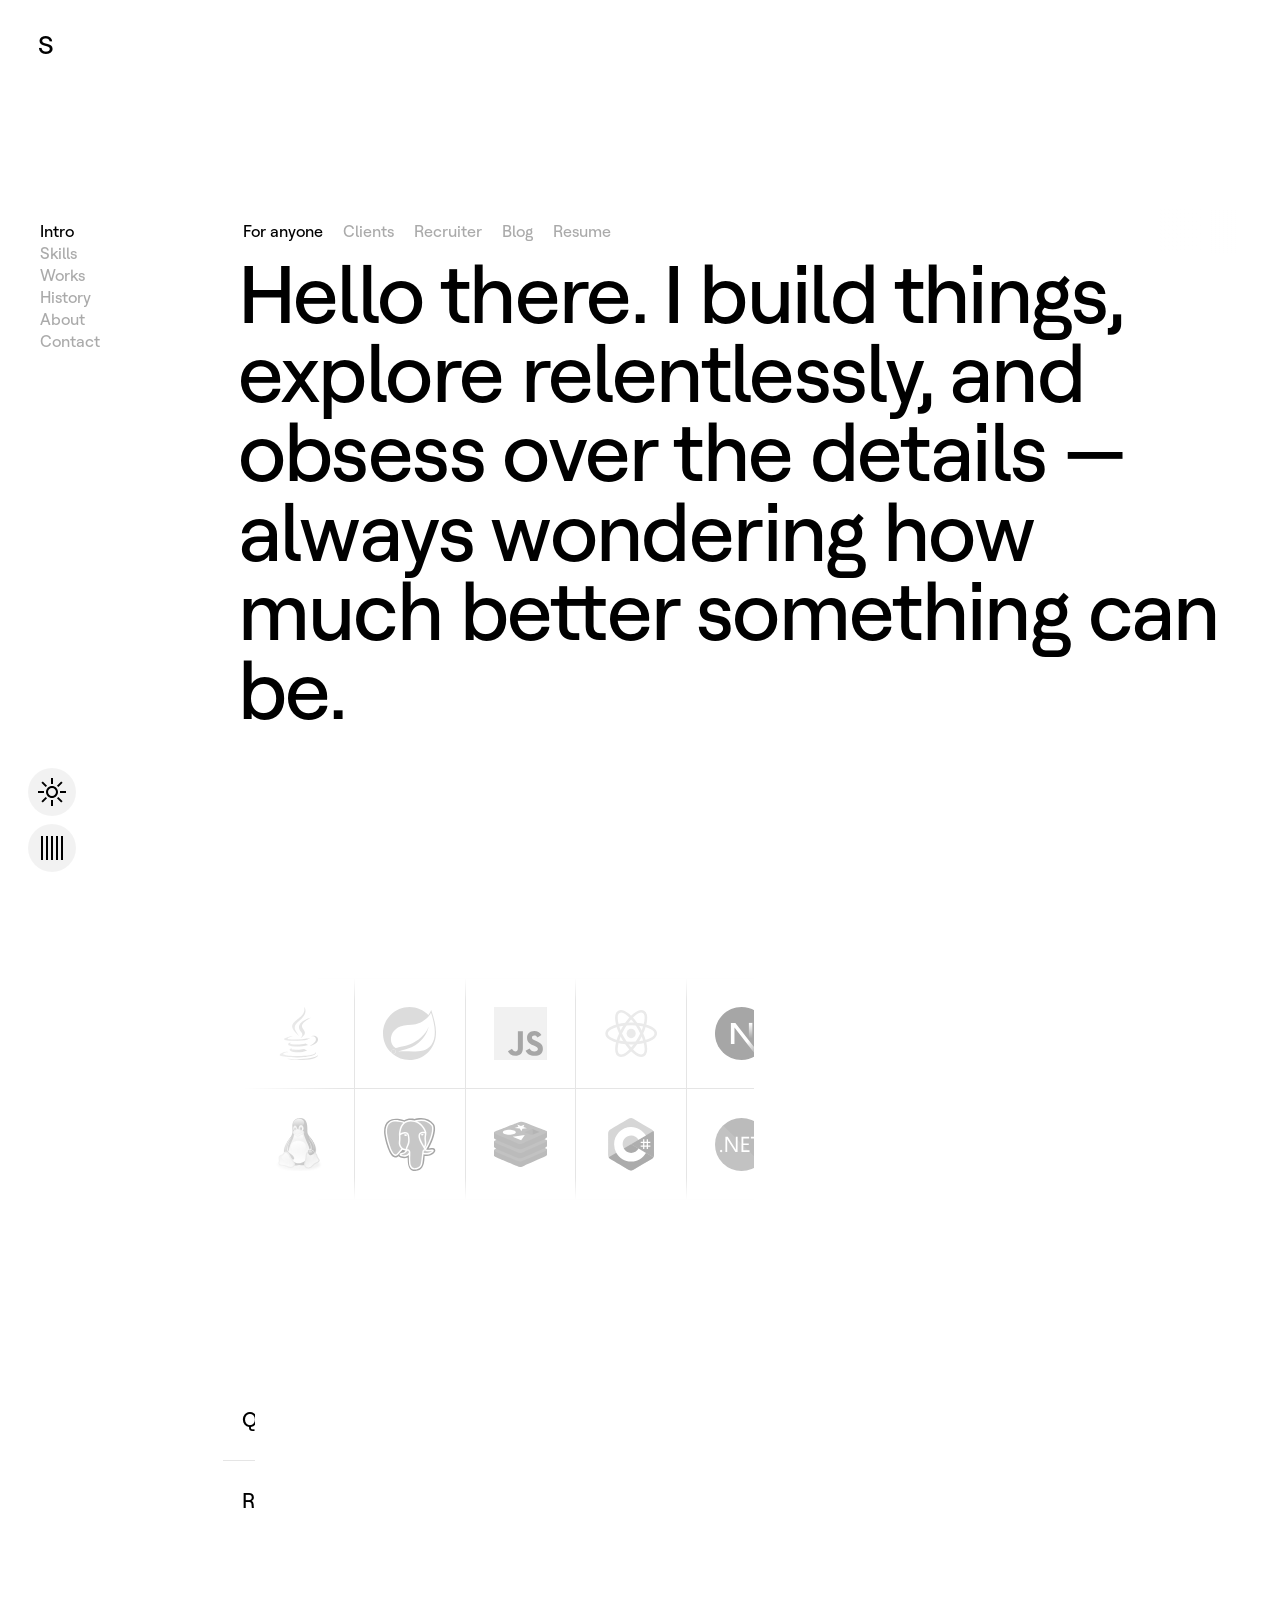
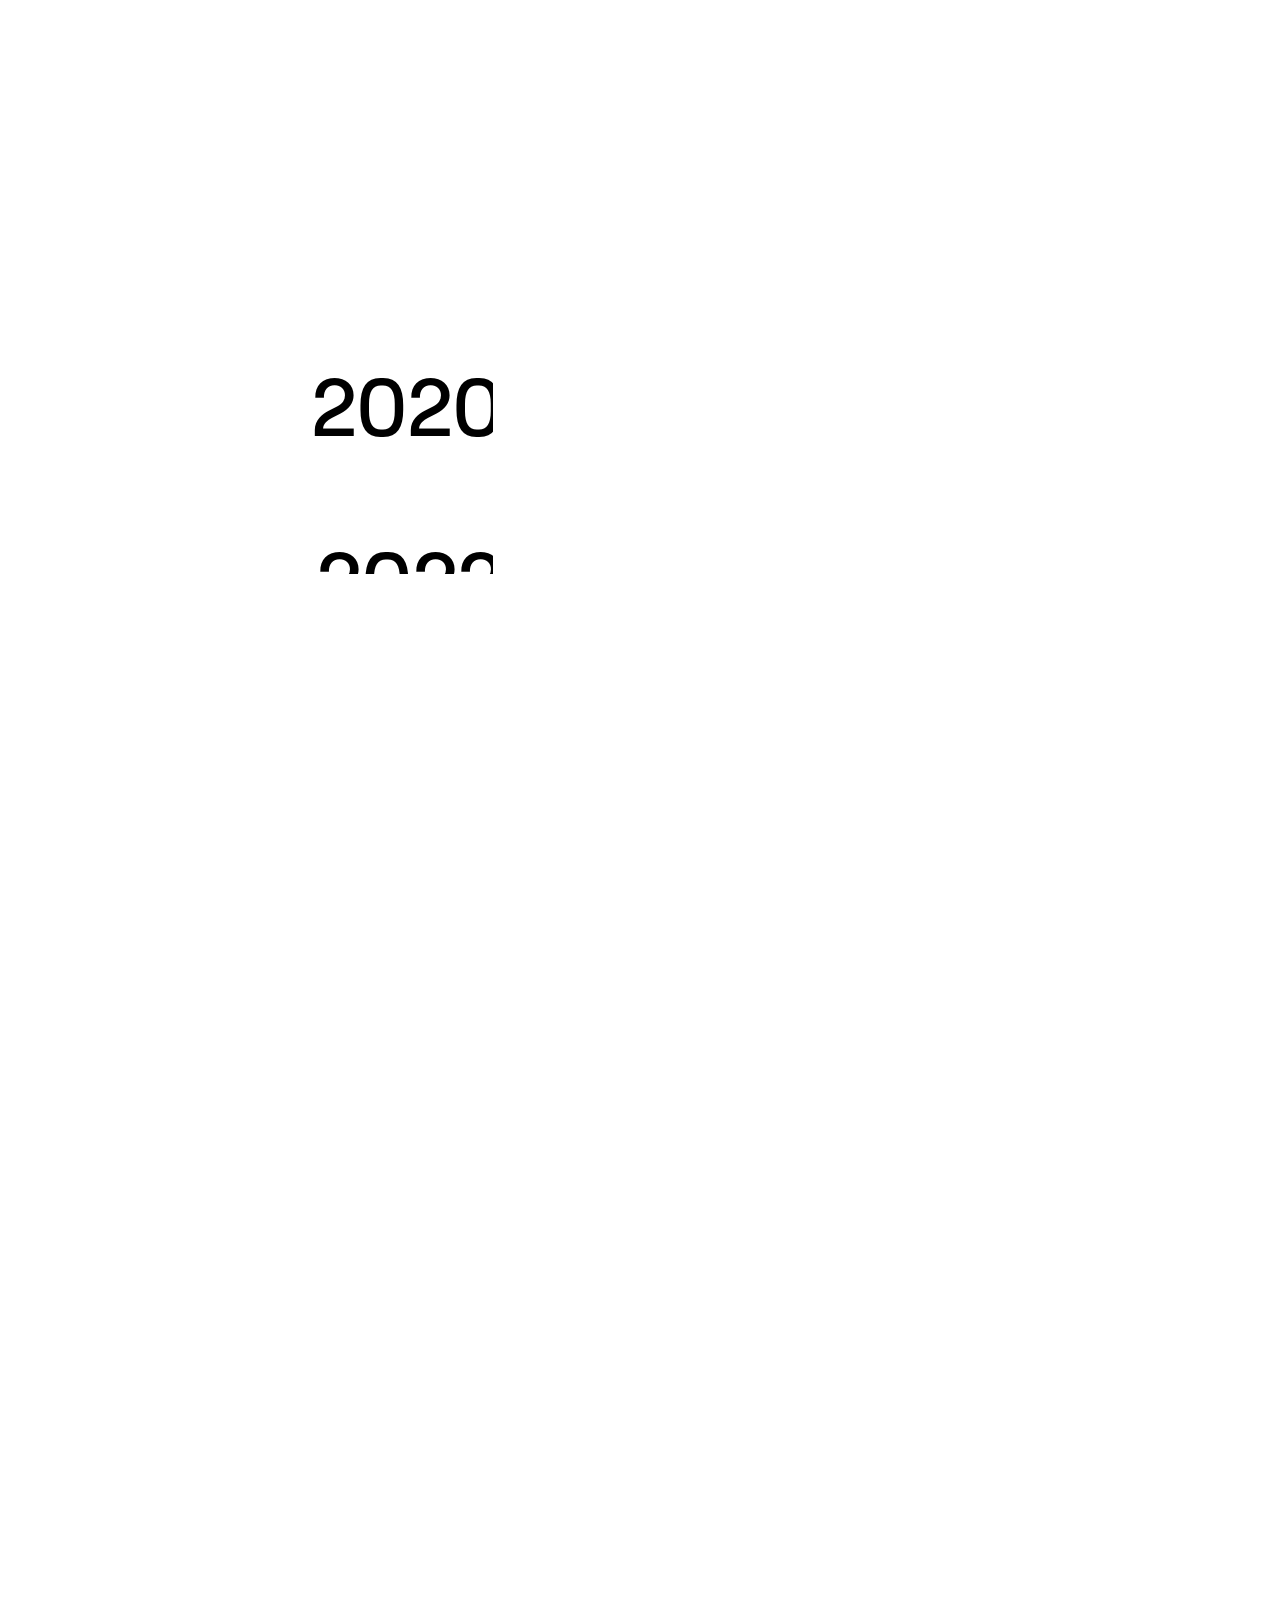
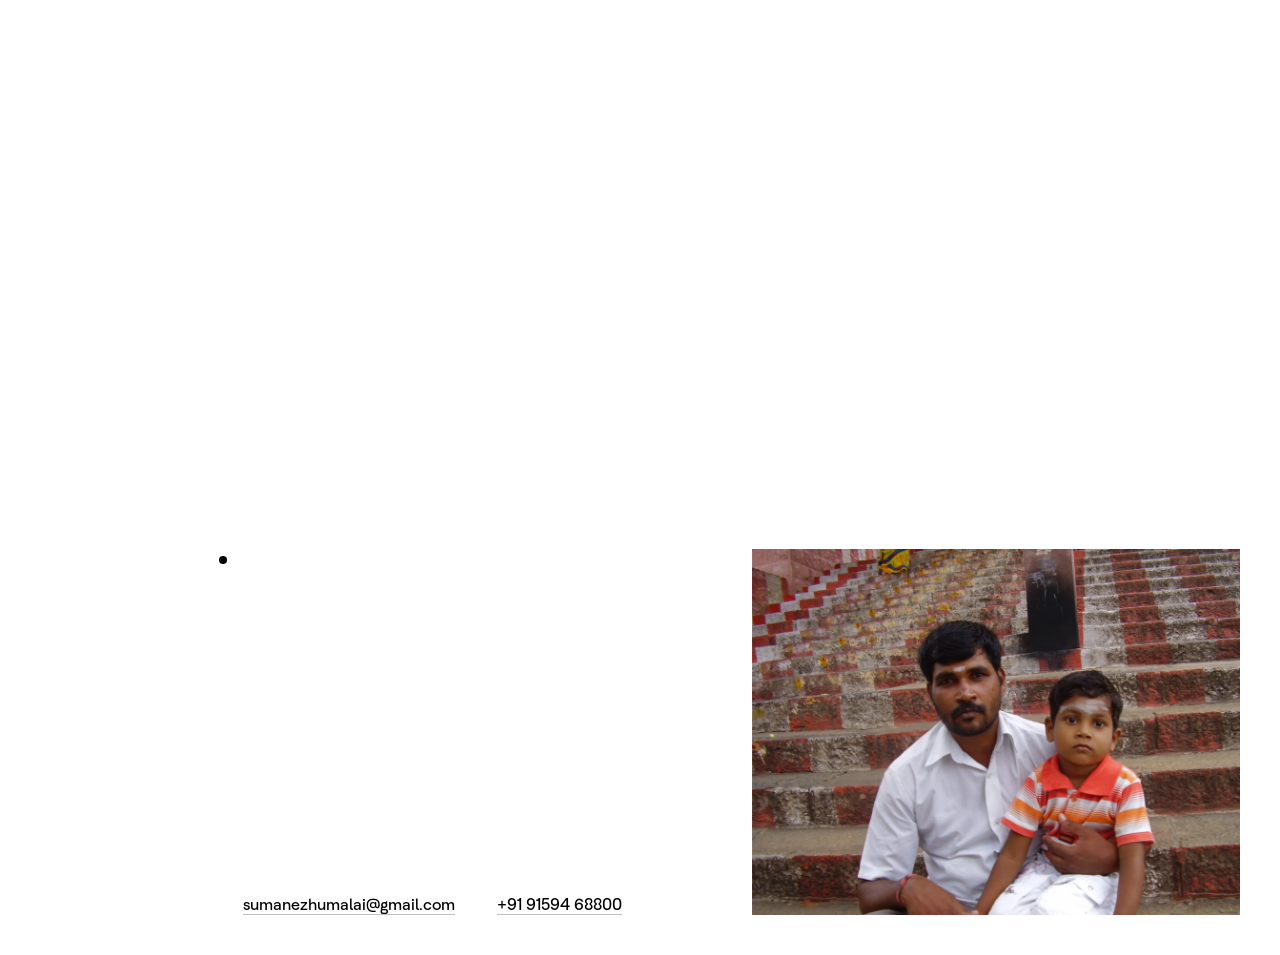
<file: index.html>
<!DOCTYPE html>
<!--
  keyboard shortcuts

  g  grid
  b  black
  w  white
  s  sunlight

-->
<html lang="en">

<head>
  <meta charset="UTF-8">
  <title>Suman Ezhumalai | Backend Developer</title>
  <meta http-equiv="X-UA-Compatible" content="IE=edge,chrome=1">
  <meta name="viewport" content="width=device-width, initial-scale=1">

  <link rel="icon" type="image/webp" href="/assets/app/avatar.webp">

  <link rel="canonical" href="https://sumanezhumalai.com/">

  <meta name="description"
    content="Suman Ezhumalai — Full Stack Developer building backend systems with Java, Spring Boot, REST APIs, PostgreSQL and Docker. Computer Science graduate exploring microservices and web application development.">
  <meta name="keywords"
    content="Suman Ezhumalai, Full Stack Developer, Backend Developer, Java, Spring Boot, REST APIs, PostgreSQL, Docker, React, Next.js, portfolio">

  <meta property="og:site_name" content="Suman Ezhumalai">
  <meta property="og:title" content="Suman Ezhumalai — Backend Developer">
  <meta property="og:description"
    content="Suman Ezhumalai — Full Stack Developer building backend systems with Java, Spring Boot, REST APIs, PostgreSQL and Docker.">
  <meta property="og:type" content="website">
  <meta property="og:image" content="https://sumanezhumalai.com/assets/app/hero.webp">
  <meta property="og:url" content="https://sumanezhumalai.com/">

  <meta name="twitter:title" content="Suman Ezhumalai — Backend Developer">
  <meta name="twitter:description"
    content="Suman Ezhumalai — Full Stack Developer building backend systems with Java, Spring Boot, REST APIs, PostgreSQL and Docker.">
  <meta name="twitter:card" content="summary_large_image">
  <meta name="twitter:image" content="https://sumanezhumalai.com/assets/app/hero.webp">
  <meta name="twitter:url" content="https://sumanezhumalai.com/">

  <link href="/styles/normalize-8.0.1.css" rel="stylesheet">
  <link href="/styles/reset.css" rel="stylesheet">
  <link href="/styles/font.css" rel="stylesheet">
  <link href="/styles/variables.css" rel="stylesheet">
  <link href="/styles/color.css" rel="stylesheet">
  <link href="/styles/about.css" rel="stylesheet">
  <link href="/styles/skills.css" rel="stylesheet">
  <link href="/styles/works.css" rel="stylesheet">
  <link href="/styles/grid.css" rel="stylesheet">
  <link href="/styles/media-queries.css" rel="stylesheet">

  <script src="/scripts/modernizr.js"></script>
  <script src="/scripts/jquery-3.7.1.min.js"></script>
  <script src="/scripts/jquery-easing-1.4.1.js"></script>
  <script src="/scripts/script.js"></script>

  <!-- Google tag (gtag.js) -->
  <script async src="https://www.googletagmanager.com/gtag/js?id=G-PF34ZXRDQV"></script>
  <script>
    window.dataLayer = window.dataLayer || [];
    function gtag() { dataLayer.push(arguments); }
    gtag('js', new Date());

    gtag('config', 'G-PF34ZXRDQV');
  </script>
</head>

<body class="cover--is--visible is--loading theme--16">

  <header class="app-header">
    <div class="content">

      <div class="brand">
        <h3><span>S</span><span>u</span><span>m</span><span>a</span><span>n</span><span>
          </span><span>E</span><span>z</span><span>h</span><span>u</span><span>m</span><span>a</span><span>l</span><span>a</span><span>i</span>
        </h3>
      </div>

      <div class="actions">
        <div class="option navigation">
          <div class="content">
            <div class="icon">
              <div class="line">
                <div class="content"></div>
              </div>
              <div class="line">
                <div class="content"></div>
              </div>
            </div>
          </div>
        </div>
      </div>

    </div>
  </header>

  <nav class="app-nav">
    <div class="content">
      <div class="item intro is--active">Intro</div>
      <div class="item skills values">Skills</div>
      <div class="item works work">Works</div>
      <div class="item history background">History</div>
      <div class="item about">About</div>
      <div class="item contact">Contact</div>
    </div>
  </nav>

  <main class="app-main">

    <section class="section cover">
      <div class="content">
        <h1>Suman Ezhumalai<br>— Backend Developer </h1>
      </div>
    </section>

    <section class="section intro">
      <div class="content">

        <div class="gradient-mask left"></div>
        <div class="gradient-mask right is--visible"></div>
        <div class="options">
          <div class="option anyone is--active">For anyone</div>
          <div class="option clients">Clients</div>
          <div class="option recruiter">Recruiter</div>
          <div class="option blog">Blog</div>
          <div class="option resume">Resume</div>
        </div>

        <div class="texts">
          <h1 class="text anyone is--visible">Hello there. I build things, explore relentlessly, and obsess over the
            details — always wondering how much better something can be.</h1>
          <h1 class="text clients">I like things that are simple without being simplistic. If I’m building something for
            you, I’ll care about how it works, how it feels, and whether every little detail has a reason to exist.</h1>
          <h1 class="text recruiter">I’m beginning my career with a strong foundation in Java, Spring Boot, and backend
            development, looking for places to contribute, learn, and grow.</h1>
          <h1 class="text blog">A place where I follow my curiosity — writing about what I build, learn, break, and
            discover along the way. Explore my <a href="#blog">blo</a>g.</h1>
          <h1 class="text resume">For the concise version of what I’ve built and learned so far, here’s my <a
              href="#resume">resume</a>.</h1>
        </div>

      </div>
    </section>

    <section class="section values">
      <div class="content">

        <div class="skills-grid" role="list" aria-label="Skills">

          <article class="skill-cell" data-skill="java" role="listitem">
            <img src="/assets/svg/java.svg" alt="Java" width="56" height="56">
          </article>

          <article class="skill-cell" data-skill="spring" role="listitem">
            <img src="/assets/svg/spring.svg" alt="Spring" width="56" height="56">
          </article>

          <article class="skill-cell" data-skill="javascript" role="listitem">
            <img src="/assets/svg/javascript.svg" alt="JavaScript" width="56" height="56">
          </article>

          <article class="skill-cell" data-skill="reactjs" role="listitem">
            <img src="/assets/svg/reactjs.svg" alt="React" width="56" height="56">
          </article>

          <article class="skill-cell" data-skill="nextjs" role="listitem">
            <img src="/assets/svg/nextjs.svg" alt="Next.js" width="56" height="56">
          </article>

          <article class="skill-cell" data-skill="nodejs" role="listitem">
            <img src="/assets/svg/nodejs.svg" alt="Node.js" width="56" height="56">
          </article>

          <article class="skill-cell" data-skill="fast-api" role="listitem">
            <img src="/assets/svg/fast-api.svg" alt="FastAPI" width="56" height="56">
          </article>

          <article class="skill-cell" data-skill="docker" role="listitem">
            <img src="/assets/svg/docker.svg" alt="Docker" width="56" height="56">
          </article>

          <article class="skill-cell" data-skill="git" role="listitem">
            <img src="/assets/svg/git.svg" alt="Git" width="56" height="56">
          </article>

          <article class="skill-cell" data-skill="linux" role="listitem">
            <img src="/assets/svg/linux.svg" alt="Linux" width="56" height="56">
          </article>

          <article class="skill-cell" data-skill="postgresql" role="listitem">
            <img src="/assets/svg/postgresql.svg" alt="PostgreSQL" width="56" height="56">
          </article>

          <article class="skill-cell" data-skill="redis" role="listitem">
            <img src="/assets/svg/redis.svg" alt="Redis" width="56" height="56">
          </article>

          <article class="skill-cell" data-skill="c-sharp" role="listitem">
            <img src="/assets/svg/c-sharp.svg" alt="C#" width="56" height="56">
          </article>

          <article class="skill-cell" data-skill="dotnet" role="listitem">
            <img src="/assets/svg/dotnet.svg" alt=".NET" width="56" height="56">
          </article>

          <article class="skill-cell" data-skill="html5" role="listitem">
            <img src="/assets/svg/html5.svg" alt="HTML5" width="56" height="56">
          </article>

          <article class="skill-cell" data-skill="css3" role="listitem">
            <img src="/assets/svg/css3.svg" alt="CSS3" width="56" height="56">
          </article>

          <article class="skill-cell" data-skill="postman" role="listitem">
            <img src="/assets/svg/postman.svg" alt="Postman" width="56" height="56">
          </article>

          <article class="skill-cell" data-skill="swagger" role="listitem">
            <img src="/assets/svg/swagger.svg" alt="Swagger" width="56" height="56">
          </article>

        </div>

        <!-- Skills / Project relationship metadata (static, for future use)
        <script type="application/json" id="skills-metadata">
        {
          "skills": [
            { "id": "java",       "projects": [] },
            { "id": "spring",     "projects": [] },
            { "id": "javascript", "projects": [] },
            { "id": "reactjs",    "projects": [] },
            { "id": "nextjs",     "projects": [] },
            { "id": "nodejs",     "projects": [] },
            { "id": "fast-api",   "projects": [] },
            { "id": "docker",     "projects": [] },
            { "id": "git",        "projects": [] },
            { "id": "linux",      "projects": [] },
            { "id": "postgresql", "projects": [] },
            { "id": "redis",      "projects": [] },
            { "id": "c-sharp",    "projects": [] },
            { "id": "dotnet",     "projects": [] },
            { "id": "html5",      "projects": [] },
            { "id": "css3",       "projects": [] },
            { "id": "postman",    "projects": [] },
            { "id": "swagger",    "projects": [] }
          ]
        }
        </script> -->

      </div>
    </section>


    <section class="section work">
      <div class="content">

        <nav class="works-list" aria-label="Selected works">

          <a class="works-item" href="https://github.com/sumanezhumalai" target="_blank" rel="noopener noreferrer"
            id="works-qmail">
            <span class="works-item__name">QMail</span>
            <span class="works-item__desc">Post-quantum secure email platform built with Spring Boot, Next.js, Rust, and
              encrypted data services.</span>
            <span class="works-item__arrow" aria-hidden="true">&#8599;</span>
          </a>

          <a class="works-item" href="https://github.com/sumanezhumalai" target="_blank" rel="noopener noreferrer"
            id="works-ridesphere">
            <span class="works-item__name">RideSphere </span>
            <span class="works-item__desc">Role-based car rental platform built with ASP.NET Core, React, JWT
              authentication, and PostgreSQL.</span>
            <span class="works-item__arrow" aria-hidden="true">&#8599;</span>
          </a>

          <a class="works-item" href="https://github.com/sumanezhumalai" target="_blank" rel="noopener noreferrer"
            id="works-tranqwell">
            <span class="works-item__name">Tranqwell</span>
            <span class="works-item__desc">Lightweight productivity app combining task management, Pomodoro tracking,
              and ambient audio.</span>
            <span class="works-item__arrow" aria-hidden="true">&#8599;</span>
          </a>

          <a class="works-item" href="https://github.com/sumanezhumalai" target="_blank" rel="noopener noreferrer"
            id="works-voyager">
            <span class="works-item__name">Voyager</span>
            <span class="works-item__desc">Secured Linux VPS infrastructure with Docker, Nginx, Tailscale, automated
              HTTPS, and service routing.</span>
            <span class="works-item__arrow" aria-hidden="true">&#8599;</span>
          </a>

        </nav>

      </div>
    </section>


    <section class="section background">
      <div class="content">

        <ol class="history-timeline" aria-label="Education and work history">

          <!-- Entry 1: 2020 -->
          <li class="history-entry">
            <div class="history-year" aria-hidden="true">2020</div>
            <div class="history-node" aria-hidden="true"></div>
            <div class="history-info">
              <p class="history-title">Secondary School Leaving Certificate (SSLC)</p>
              <p class="history-institute">Amalorpavam Higher Secondary School (Tamil Nadu State Board)</p>
              <p class="history-detail">Marks: 439 / 500 (87.8%), Year of Passing: 2020</p>
              <p class="history-duration"><time>Jun 2019 – Mar 2020</time></p>
            </div>
          </li>

          <!-- Entry 2: 2022 -->
          <li class="history-entry">
            <div class="history-year" aria-hidden="true">2022</div>
            <div class="history-node" aria-hidden="true"></div>
            <div class="history-info">
              <p class="history-title">Higher Secondary Certificate (HSC)</p>
              <p class="history-institute">Amalorpavam Higher Secondary School (Tamil Nadu State Board)</p>
              <p class="history-detail">Marks: 528 / 600 (88%), Year of Passing: 2022</p>
              <p class="history-duration"><time>Jun 2020 – May 2022</time></p>
            </div>
          </li>

          <!-- Entry 3: 2025 -->
          <li class="history-entry">
            <div class="history-year" aria-hidden="true">2025</div>
            <div class="history-node" aria-hidden="true"></div>
            <div class="history-info">
              <p class="history-title">Network &amp; IT Support Intern</p>
              <p class="history-institute">Integra Software Services Pvt. Ltd.</p>
              <p class="history-detail">Networking support, system troubleshooting, automation, web-dev activities; enterprise workflows + collaborative environments.</p>
              <p class="history-duration"><time>Jan 2025 – Feb 2025</time></p>
            </div>
          </li>

          <!-- Entry 4: 2026 — current node, reuses .look pulse from contact section -->
          <li class="history-entry history-entry--current">
            <div class="history-year" aria-hidden="true">2026</div>
            <div class="history-node" aria-hidden="true">
              <div class="look">
                <div class="radius"></div>
                <div class="dot"></div>
              </div>
            </div>
            <div class="history-info">
              <p class="history-title">Computer Science and Business Systems, B.Tech</p>
              <p class="history-institute">Sri Manakula Vinayagar Engineering College (Pondicherry University)</p>
              <p class="history-detail">CGPA: 9.0 / 10, Year of Passing: 2026</p>
              <p class="history-duration"><time>Oct 2022 – Apr 2026</time></p>
            </div>
          </li>

        </ol>

      </div>
    </section>


    <section class="section references">
      <div class="content"></div>
    </section>

    <section class="section about">
      <div class="content">
        <p>I didn’t exactly choose computer science; life somehow drifted me toward it, almost like a career destiny I
          never saw coming. Somewhere along the way, though, curiosity took over. I like exploring things deeply —
          whether it’s Linux, chess, avionics and military aircraft, history, or the complicated threads of geopolitics.
          I have a bit of an obsession with getting things right, and I’ll happily chase a tiny improvement just because
          I know it can be better. At the same time, I’m stepping into the professional world with plenty of doubt about
          what lies ahead. But I’m hopeful enough to take the next step anyway. I know I’m nowhere near perfection, and
          probably never will be; I can only do so much, so while I can, I want to do the utmost with what I have. More
          than anything, I’m trying to become someone who can stand independently on my own while still being someone
          the people around me can depend on.</p>
      </div>
    </section>

    <section class="section contact">
      <div class="content">

        <div class="text">

          <div class="content">

            <div class="look">
              <div class="radius"></div>
              <div class="dot"></div>
            </div>

            <div class="status">
              <h3>Available for new projects</h3>
            </div>

            <div class="interest">
              <h2>Let's create your dream project together.</h2>
            </div>

          </div>

          <div class="actions">
            <div class="item"><a
                href="mailto:sumanezhumalai@gmail.com?subject=Project%20Inquiry">sumanezhumalai@gmail.com</a></div>
            <div class="item"><a href="tel:+919159468801">+91 91594 68800</a></div>
          </div>

        </div>

        <div class="image">
          <figure>
            <img src="assets/app/footer.webp" alt="Profile photo of Suman Ezhumalai" />
            <div class="image-overlay-01"></div>
            <div class="image-overlay-02"></div>
          </figure>
        </div>

      </div>
    </section>

  </main>

  <aside class="app-aside">

    <div class="options">

      <div class="option theme">

        <div class="icon-container">
          <svg class="icon theme" xmlns="http://www.w3.org/2000/svg" width="32" height="32" viewBox="0 0 32 32">
            <path
              d="M17 2h-2v6h2V2zm-1 8c-3.31372 0-6 2.68628-6 6s2.68628 6 6 6 6-2.68628 6-6-2.68628-6-6-6zm0 10c-2.20911 0-4-1.79089-4-4s1.79089-4 4-4 4 1.79089 4 4-1.79089 4-4 4zm-1 10h2v-6h-2v6zM11.05029 9.63605 6.80762 5.39337 5.39337 6.80762l4.24268 4.24268 1.41424-1.41425zm9.89954 12.72796 4.24255 4.24261 1.41425-1.41425-4.24261-4.24268-1.41419 1.41432zM8 15H2v2h6v-2zm16 0v2h6v-2h-6zM5.39337 25.19238l1.41425 1.41425 4.24268-4.24261-1.41425-1.41431-4.24268 4.24267zM26.60663 6.80762l-1.41425-1.41425-4.24268 4.24268 1.41431 1.41412 4.24262-4.24255z" />
          </svg>
        </div>

        <div class="slider-container">
          <div class="dots">
            <div class="dot"></div>
            <div class="dot"></div>
            <div class="dot"></div>
            <div class="dot"></div>
            <div class="dot"></div>
            <div class="dot"></div>
            <div class="dot"></div>
            <div class="dot"></div>
            <div class="dot"></div>
            <div class="dot"></div>
            <div class="dot"></div>
            <div class="dot"></div>
            <div class="dot"></div>
            <div class="dot"></div>
            <div class="dot"></div>
            <div class="dot"></div>
          </div>
          <input class="slider" type="range" min="0" max="16" step="1" value="0" />
        </div>

      </div>

      <div class="option grid">
        <div class="content">
          <svg class="icon grid" xmlns="http://www.w3.org/2000/svg" width="32" height="32" viewBox="0 0 32 32">
            <path d="M5 28h2V4H5v24zm5 0h2V4h-2v24zm5 0h2V4h-2v24zm5 0h2V4h-2v24zm5-24v24h2V4h-2z" />
          </svg>
        </div>
      </div>

    </div>

  </aside>

  <div class="app-grid-overlay">
    <div class="column">
      <div class="line"></div>
      <div class="line"></div>
    </div>
    <div class="column">
      <div class="line"></div>
      <div class="line"></div>
    </div>
    <div class="column">
      <div class="line"></div>
      <div class="line"></div>
    </div>
    <div class="column">
      <div class="line"></div>
      <div class="line"></div>
    </div>
    <div class="column">
      <div class="line"></div>
      <div class="line"></div>
    </div>
    <div class="column">
      <div class="line"></div>
      <div class="line"></div>
    </div>
    <div class="column">
      <div class="line"></div>
      <div class="line"></div>
    </div>
    <div class="column">
      <div class="line"></div>
      <div class="line"></div>
    </div>
    <div class="column">
      <div class="line"></div>
      <div class="line"></div>
    </div>
    <div class="column">
      <div class="line"></div>
      <div class="line"></div>
    </div>
    <div class="column">
      <div class="line"></div>
      <div class="line"></div>
    </div>
    <div class="column">
      <div class="line"></div>
      <div class="line"></div>
    </div>
  </div>

</body>

</html>
</file>
<file: styles/font.css>
/* Font
----------------------------------------------------------------------------- */

@font-face {
  src: url("/assets/font/Roobert-Medium.woff2") format("woff2");
  font-family: "Suman Sans";
  font-style: normal;
  font-weight: 500;
}

* {
  font-family: var(--font--family);
  font-style: var(--font--style);
  font-weight: var(--font--weight);
  font-feature-settings: var(--font--feature-settings);
  -moz-osx-font-smoothing: grayscale;
  -webkit-font-smoothing: antialiased;
}

html {
  font-size: var(--font--size-regular);
  line-height: var(--font--size-regular-line-height);
}

.numeral-8 {
  font-feature-settings: var(--font--feature-settings-no-stylized-numeral-8);
}

.opening-quote-mark {
  margin-left: var(--font--margin-left-opening-quote-mark);
}


/* Options */
/* font-feature-settings: "liga", "dlig", "tnum", "frac", "ss01", "ss02", "ss03", "ss04", "ss05", "ss06"; */

/* Compensate for embedded left side space on H */
/* margin-left: -0.08em; */
</file>
<file: styles/variables.css>
/* Variables
----------------------------------------------------------------------------- */

:root {
  --font--family: "Suman Sans", system-ui, sans-serif;
  --font--style: normal;
  --font--weight: 500;
  --font--margin-left: -0.07em;
  --font--margin-left-opening-quote-mark: -0.406em;
  --font--feature-settings: "liga", "ss02", "ss03", "ss04", "ss06";
  --font--feature-settings-no-stylized-numeral-8: "ss06" 0;
  --font--size-huge: clamp(36px, 5.14vw, 5.14vw);
  --font--size-large: clamp(26px, 1.81vw, 1.81vw);
  --font--size-medium: 26px;
  --font--size-regular: 16px;
  --font--size-regular-line-height: 1.25;
}

:root {
  --grid--app-margin: 40px;
  --grid--app-columns: var(--grid--app-columns-12);
  --grid--app-columns-12: repeat(12, [col-start] 1fr);
  --grid--app-columns-6: repeat(6, [col-start] 1fr);
  --grid--app-columns-4: repeat(4, [col-start] 1fr);
  --grid--app-columns-3: repeat(3, [col-start] 1fr);
  --grid--app-columns-2: repeat(2, [col-start] 1fr);
  --grid--app-columns-1: repeat(1, [col-start] 1fr);
  --grid--app-gutter: 20px;
  --grid--app-xheight: 220px;
}

:root {
  --color--foreground--100: rgb(0 0 0 / 1);
  --color--foreground--50: rgb(0 0 0 / 0.5);
  --color--foreground--33: rgb(0 0 0 / 0.333);
  --color--foreground--25: rgb(0 0 0 / 0.25);
  --color--foreground--20: rgb(0 0 0 / 0.2);
  --color--foreground--15: rgb(0 0 0 / 0.15);
  --color--foreground--10: rgb(0 0 0 / 0.1);
  --color--foreground--5: rgb(0 0 0 / 0.05);
  --color--foreground--0: rgb(0 0 0 / 0);
  --color--background--100: rgb(255 255 255 / 1);
  --color--background--0: rgb(255 255 255 / 0);
}
</file>
<file: styles/color.css>
/* Color
----------------------------------------------------------------------------- */

body {
  color: var(--color--foreground--100);
  background-color: var(--color--background--100);
}
body.theme--16 {
  --color--foreground--100: rgb(0 0 0 / 1);
  --color--foreground--50:  rgb(0 0 0 / 0.5);
  --color--foreground--33:  rgb(0 0 0 / 0.333);
  --color--foreground--25:  rgb(0 0 0 / 0.25);
  --color--foreground--20:  rgb(0 0 0 / 0.2);
  --color--foreground--15:  rgb(0 0 0 / 0.15);
  --color--foreground--10:  rgb(0 0 0 / 0.1);
  --color--foreground--5:   rgb(0 0 0 / 0.05);
  --color--foreground--0:   rgb(0 0 0 / 0);
  --color--background--100: rgb(255 255 255 / 1);
  --color--background--0:   rgb(255 255 255 / 0);
}
body.theme--15 {
  --color--foreground--100: rgb(18 25 26 / 1);
  --color--foreground--50:  rgb(18 25 26 / 0.5);
  --color--foreground--33:  rgb(18 25 26 / 0.333);
  --color--foreground--25:  rgb(18 25 26 / 0.25);
  --color--foreground--20:  rgb(18 25 26 / 0.2);
  --color--foreground--15:  rgb(18 25 26 / 0.15);
  --color--foreground--10:  rgb(18 25 26 / 0.1);
  --color--foreground--5:   rgb(18 25 26 / 0.05);
  --color--foreground--0:   rgb(18 25 26 / 0);
  --color--background--100: rgb(242 251 253 / 1);
  --color--background--0:   rgb(242 251 253 / 0);
}
body.theme--14 {
  --color--foreground--100: rgb(30 40 42 / 1);
  --color--foreground--50:  rgb(30 40 42 / 0.5);
  --color--foreground--33:  rgb(30 40 42 / 0.333);
  --color--foreground--25:  rgb(30 40 42 / 0.25);
  --color--foreground--20:  rgb(30 40 42 / 0.2);
  --color--foreground--15:  rgb(30 40 42 / 0.15);
  --color--foreground--10:  rgb(30 40 42 / 0.1);
  --color--foreground--5:   rgb(30 40 42 / 0.05);
  --color--foreground--0:   rgb(30 40 42 / 0);
  --color--background--100: rgb(222 235 238 / 1);
  --color--background--0:   rgb(222 235 238 / 0);
}
body.theme--13 {
  --color--foreground--100: rgb(38 54 49 / 1);
  --color--foreground--50:  rgb(38 54 49 / 0.5);
  --color--foreground--33:  rgb(38 54 49 / 0.333);
  --color--foreground--25:  rgb(38 54 49 / 0.25);
  --color--foreground--20:  rgb(38 54 49 / 0.2);
  --color--foreground--15:  rgb(38 54 49 / 0.15);
  --color--foreground--10:  rgb(38 54 49 / 0.1);
  --color--foreground--5:   rgb(38 54 49 / 0.05);
  --color--foreground--0:   rgb(38 54 49 / 0);
  --color--background--100: rgb(213 227 222 / 1);
  --color--background--0:   rgb(213 227 222 / 0);
}
body.theme--12 {
  --color--foreground--100: rgb(59 66 54 / 1);
  --color--foreground--50:  rgb(59 66 54 / 0.5);
  --color--foreground--33:  rgb(59 66 54 / 0.333);
  --color--foreground--25:  rgb(59 66 54 / 0.25);
  --color--foreground--20:  rgb(59 66 54 / 0.2);
  --color--foreground--15:  rgb(59 66 54 / 0.15);
  --color--foreground--10:  rgb(59 66 54 / 0.1);
  --color--foreground--5:   rgb(59 66 54 / 0.05);
  --color--foreground--0:   rgb(59 66 54 / 0);
  --color--background--100: rgb(209 218 203 / 1);
  --color--background--0:   rgb(209 218 203 / 0);
}
body.theme--11 {
  --color--foreground--100: rgb(81 78 56 / 1);
  --color--foreground--50:  rgb(81 78 56 / 0.5);
  --color--foreground--33:  rgb(81 78 56 / 0.333);
  --color--foreground--25:  rgb(81 78 56 / 0.25);
  --color--foreground--20:  rgb(81 78 56 / 0.2);
  --color--foreground--15:  rgb(81 78 56 / 0.15);
  --color--foreground--10:  rgb(81 78 56 / 0.1);
  --color--foreground--5:   rgb(81 78 56 / 0.05);
  --color--foreground--0:   rgb(81 78 56 / 0);
  --color--background--100: rgb(213 209 183 / 1);
  --color--background--0:   rgb(213 209 183 / 0);
}
body.theme--10 {
  --color--foreground--100: rgb(119 78 52 / 1);
  --color--foreground--50:  rgb(119 78 52 / 0.5);
  --color--foreground--33:  rgb(119 78 52 / 0.333);
  --color--foreground--25:  rgb(119 78 52 / 0.25);
  --color--foreground--20:  rgb(119 78 52 / 0.2);
  --color--foreground--15:  rgb(119 78 52 / 0.15);
  --color--foreground--10:  rgb(119 78 52 / 0.1);
  --color--foreground--5:   rgb(119 78 52 / 0.05);
  --color--foreground--0:   rgb(119 78 52 / 0);
  --color--background--100: rgb(243 230 207 / 1);
  --color--background--0:   rgb(243 230 207 / 0);
}
body.theme--09 {
  --color--foreground--100: rgb(233 79 14 / 1);
  --color--foreground--50:  rgb(233 79 14 / 0.5);
  --color--foreground--33:  rgb(233 79 14 / 0.333);
  --color--foreground--25:  rgb(233 79 14 / 0.25);
  --color--foreground--20:  rgb(233 79 14 / 0.2);
  --color--foreground--15:  rgb(233 79 14 / 0.15);
  --color--foreground--10:  rgb(233 79 14 / 0.1);
  --color--foreground--5:   rgb(233 79 14 / 0.05);
  --color--foreground--0:   rgb(233 79 14 / 0);
  --color--background--100: rgb(255 210 180 / 1);
  --color--background--0:   rgb(255 210 180 / 0);
}
/* Mid point is theme--08 */
body.theme--08 {
  --color--foreground--100: rgb(243 230 207 / 1);
  --color--foreground--50:  rgb(243 230 207 / 0.6);
  --color--foreground--33:  rgb(243 230 207 / 0.45);
  --color--foreground--25:  rgb(243 230 207 / 0.4);
  --color--foreground--20:  rgb(243 230 207 / 0.27);
  --color--foreground--15:  rgb(243 230 207 / 0.22);
  --color--foreground--10:  rgb(243 230 207 / 0.17);
  --color--foreground--5:   rgb(243 230 207 / 0.12);
  --color--foreground--0:   rgb(243 230 207 / 0);
  --color--background--100: rgb(233 79 14 / 1);
  --color--background--0:   rgb(233 79 14 / 0);
}
body.theme--07 {
  --color--foreground--100: rgb(243 216 184 / 1);
  --color--foreground--50:  rgb(243 216 184 / 0.6);
  --color--foreground--33:  rgb(243 216 184 / 0.45);
  --color--foreground--25:  rgb(243 216 184 / 0.4);
  --color--foreground--20:  rgb(243 216 184 / 0.27);
  --color--foreground--15:  rgb(243 216 184 / 0.22);
  --color--foreground--10:  rgb(243 216 184 / 0.17);
  --color--foreground--5:   rgb(243 216 184 / 0.12);
  --color--foreground--0:   rgb(243 216 184 / 0);
  --color--background--100: rgb(157 68 51 / 1);
  --color--background--0:   rgb(157 68 51 / 0);
}
body.theme--06 {
  --color--foreground--100: rgb(242 195 164 / 1);
  --color--foreground--50:  rgb(242 195 164 / 0.6);
  --color--foreground--33:  rgb(242 195 164 / 0.45);
  --color--foreground--25:  rgb(242 195 164 / 0.4);
  --color--foreground--20:  rgb(242 195 164 / 0.27);
  --color--foreground--15:  rgb(242 195 164 / 0.22);
  --color--foreground--10:  rgb(242 195 164 / 0.17);
  --color--foreground--5:   rgb(242 195 164 / 0.12);
  --color--foreground--0:   rgb(242 195 164 / 0);
  --color--background--100: rgb(119 58 53 / 1);
  --color--background--0:   rgb(119 58 53 / 0);
}
body.theme--05 {
  --color--foreground--100: rgb(255 177 177 / 1);
  --color--foreground--50:  rgb(255 177 177 / 0.6);
  --color--foreground--33:  rgb(255 177 177 / 0.45);
  --color--foreground--25:  rgb(255 177 177 / 0.4);
  --color--foreground--20:  rgb(255 177 177 / 0.27);
  --color--foreground--15:  rgb(255 177 177 / 0.22);
  --color--foreground--10:  rgb(255 177 177 / 0.17);
  --color--foreground--5:   rgb(255 177 177 / 0.12);
  --color--foreground--0:   rgb(255 177 177 / 0);
  --color--background--100: rgb(84 60 89 / 1);
  --color--background--0:   rgb(84 60 89 / 0);
}
body.theme--04 {
  --color--foreground--100: rgb(248 166 211 / 1);
  --color--foreground--50:  rgb(248 166 211 / 0.6);
  --color--foreground--33:  rgb(248 166 211 / 0.45);
  --color--foreground--25:  rgb(248 166 211 / 0.4);
  --color--foreground--20:  rgb(248 166 211 / 0.27);
  --color--foreground--15:  rgb(248 166 211 / 0.22);
  --color--foreground--10:  rgb(248 166 211 / 0.17);
  --color--foreground--5:   rgb(248 166 211 / 0.12);
  --color--foreground--0:   rgb(248 166 211 / 0);
  --color--background--100: rgb(64 54 79 / 1);
  --color--background--0:   rgb(64 54 79 / 0);
}
body.theme--03 {
  --color--foreground--100: rgb(207 188 236 / 1);
  --color--foreground--50:  rgb(207 188 236 / 0.6);
  --color--foreground--33:  rgb(207 188 236 / 0.45);
  --color--foreground--25:  rgb(207 188 236 / 0.4);
  --color--foreground--20:  rgb(207 188 236 / 0.27);
  --color--foreground--15:  rgb(207 188 236 / 0.22);
  --color--foreground--10:  rgb(207 188 236 / 0.17);
  --color--foreground--5:   rgb(207 188 236 / 0.12);
  --color--foreground--0:   rgb(207 188 236 / 0);
  --color--background--100: rgb(46 50 72 / 1);
  --color--background--0:   rgb(46 50 72 / 0);
}
body.theme--02 {
  --color--foreground--100: rgb(183 212 245 / 1);
  --color--foreground--50:  rgb(183 212 245 / 0.6);
  --color--foreground--33:  rgb(183 212 245 / 0.45);
  --color--foreground--25:  rgb(183 212 245 / 0.4);
  --color--foreground--20:  rgb(183 212 245 / 0.27);
  --color--foreground--15:  rgb(183 212 245 / 0.22);
  --color--foreground--10:  rgb(183 212 245 / 0.17);
  --color--foreground--5:   rgb(183 212 245 / 0.12);
  --color--foreground--0:   rgb(183 212 245 / 0);
  --color--background--100: rgb(24 41 56 / 1);
  --color--background--0:   rgb(24 41 56 / 0);
}
body.theme--01 {
  --color--foreground--100: rgb(195 235 241 / 1);
  --color--foreground--50:  rgb(195 235 241 / 0.6);
  --color--foreground--33:  rgb(195 235 241 / 0.45);
  --color--foreground--25:  rgb(195 235 241 / 0.4);
  --color--foreground--20:  rgb(195 235 241 / 0.27);
  --color--foreground--15:  rgb(195 235 241 / 0.22);
  --color--foreground--10:  rgb(195 235 241 / 0.17);
  --color--foreground--5:   rgb(195 235 241 / 0.12);
  --color--foreground--0:   rgb(195 235 241 / 0);
  --color--background--100: rgb(5 26 28 / 1);
  --color--background--0:   rgb(5 26 28 / 0);
}
body.theme--00 {
  --color--foreground--100: rgb(255 255 255 / 1);
  --color--foreground--50:  rgb(255 255 255 / 0.6);
  --color--foreground--33:  rgb(255 255 255 / 0.45);
  --color--foreground--25:  rgb(255 255 255 / 0.4);
  --color--foreground--20:  rgb(255 255 255 / 0.27);
  --color--foreground--15:  rgb(255 255 255 / 0.22);
  --color--foreground--10:  rgb(255 255 255 / 0.17);
  --color--foreground--5:   rgb(255 255 255 / 0.12);
  --color--foreground--0:   rgb(255 255 255 / 0);
  --color--background--100: rgb(0 0 0 / 1);
  --color--background--0:   rgb(0 0 0 / 0);
}

body.theme--16 .image-overlay-01,
body.theme--16 .image-overlay-02,
body.theme--00 .image-overlay-01,
body.theme--00 .image-overlay-02 {
  display: none;
}

body.theme--15 .image-overlay-01,
body.theme--14 .image-overlay-01,
body.theme--13 .image-overlay-01,
body.theme--12 .image-overlay-01,
body.theme--11 .image-overlay-01,
body.theme--10 .image-overlay-01,
body.theme--09 .image-overlay-01 {
  background-color: var(--color--background--100);
  opacity: 0.33;
  mix-blend-mode: multiply;
}
body.theme--15 .image-overlay-02,
body.theme--14 .image-overlay-02,
body.theme--13 .image-overlay-02,
body.theme--12 .image-overlay-02,
body.theme--11 .image-overlay-02,
body.theme--10 .image-overlay-02,
body.theme--09 .image-overlay-02 {
  background-color: var(--color--foreground--100);
  mix-blend-mode: lighten;
}

body.theme--08 .image-overlay-01,
body.theme--07 .image-overlay-01,
body.theme--06 .image-overlay-01,
body.theme--05 .image-overlay-01,
body.theme--04 .image-overlay-01,
body.theme--03 .image-overlay-01,
body.theme--02 .image-overlay-01,
body.theme--01 .image-overlay-01 {
  background-color: var(--color--foreground--100);
  opacity: 0.33;
  mix-blend-mode: multiply;
}
body.theme--08 .image-overlay-02,
body.theme--07 .image-overlay-02,
body.theme--06 .image-overlay-02,
body.theme--05 .image-overlay-02,
body.theme--04 .image-overlay-02,
body.theme--03 .image-overlay-02,
body.theme--02 .image-overlay-02,
body.theme--01 .image-overlay-02 {
  background-color: var(--color--background--100);
  mix-blend-mode: lighten;
}
</file>
<file: styles/about.css>
/* Style
----------------------------------------------------------------------------- */
/* Scrollbar — hide visually, preserve all scrolling functionality (section 24)
----------------------------------------------------------------------------- */

html {
  scrollbar-width: none;
  -ms-overflow-style: none;
}

html::-webkit-scrollbar {
  display: none;
}


/* Section cover
----------------------------------------------------------------------------- */

.section.cover {
  position: fixed;
  width: 100%;
  min-height: 100vh;
  transform: translateY(-15vh);
  opacity: 0;
  transition: transform 1.5s cubic-bezier(0.33, 0, 0.2, 1), opacity 0.5s cubic-bezier(0.33, 0, 0.2, 1) 0.25s;
  pointer-events: none;
  display: none;
}

.section.cover>.content {
  grid-column: 1 / -1;
  display: flex;
}

.section.cover h1 {
  margin-top: auto;
  margin-bottom: auto;
  padding-bottom: 40px;
  animation: welcome 1.5s ease-in-out;
}

@keyframes welcome {
  0% {
    opacity: 0;
  }

  5% {
    opacity: 0;
  }

  100% {
    opacity: 1;
  }
}

body.is--loading {
  overflow: hidden;
  pointer-events: none;
}

body.is--loading .app-header,
body.is--loading .app-nav,
body.is--loading .app-aside .options .option {
  transition: opacity 1s cubic-bezier(0.33, 0, 0.2, 1) 0.75s;
}

body.is--loading .app-main {
  position: relative;
  transform: none;
  transition: transform 1.5s cubic-bezier(0.33, 0, 0.2, 1);
}

body.is--loading .section.cover {
  display: grid;
}

/* TODO: Change appropriately — re-enable when .section.work has inner content.
     Hides the hero-image during the cover intro animation to prevent flash.
  body.is--loading .section.work .hero-image figure {
    visibility: hidden;
  } */
body.cover--is--visible .app-main {
  transform: translateY(115vh);
}

body.cover--is--visible .section.cover {
  transform: translateY(-115vh);
  opacity: 1;
}

body.cover--is--visible .app-header,
body.cover--is--visible .app-nav,
body.cover--is--visible .app-aside .options .option {
  opacity: 0;
}


/* App header
  ----------------------------------------------------------------------------- */

.app-header {
  position: fixed;
  width: 100%;
  padding: 0 var(--grid--app-margin);
  /* background-color: rgb(0 0 0 / 0.6); */
  /* -webkit-backdrop-filter: blur(12px); */
  /* backdrop-filter: blur(12px); */
  z-index: 100;
  -webkit-user-select: none;
  user-select: none;
}

.app-header>.content {
  padding: 20px 0;
  display: flex;
  justify-content: space-between;
  align-items: center;
}

.app-header .brand {
  padding: 12px 0;
}

.app-header .brand:hover {
  cursor: default;
}

.app-header .brand h3 {
  margin-left: var(--font--margin-left);
  font-size: var(--font--size-medium);
  line-height: 1;
}

.app-header .brand h3 span:nth-child(n+2) {
  margin-left: var(--font--margin-left);
  margin-left: -0.035em;
  opacity: 0;
  transition: margin-left 0.3s ease-in, opacity 0.3s ease-in;
}

.app-header .brand:hover h3 span:nth-child(n+2) {
  margin-left: 0;
  opacity: 1;
  transition: margin-left 0.3s ease-out, opacity 0.3s ease-out;
}

.app-header .brand:hover h3 span:nth-child(2) {
  transition-delay: 0.00s;
}

.app-header .brand:hover h3 span:nth-child(3) {
  transition-delay: 0.01s;
}

.app-header .brand:hover h3 span:nth-child(4) {
  transition-delay: 0.02s;
}

.app-header .brand:hover h3 span:nth-child(5) {
  transition-delay: 0.03s;
}

.app-header .brand:hover h3 span:nth-child(6) {
  transition-delay: 0.04s;
}

.app-header .brand:hover h3 span:nth-child(7) {
  transition-delay: 0.05s;
}

.app-header .brand:hover h3 span:nth-child(8) {
  transition-delay: 0.06s;
}

.app-header .brand:hover h3 span:nth-child(9) {
  transition-delay: 0.07s;
}

.app-header .brand:hover h3 span:nth-child(10) {
  transition-delay: 0.08s;
}

.app-header .brand:hover h3 span:nth-child(11) {
  transition-delay: 0.09s;
}

.app-header .brand:hover h3 span:nth-child(12) {
  transition-delay: 0.10s;
}

.app-header .brand:hover h3 span:nth-child(13) {
  transition-delay: 0.11s;
}

.app-header .brand h3 span:nth-child(2) {
  transition-delay: 0.11s;
}

.app-header .brand h3 span:nth-child(3) {
  transition-delay: 0.10s;
}

.app-header .brand h3 span:nth-child(4) {
  transition-delay: 0.09s;
}

.app-header .brand h3 span:nth-child(5) {
  transition-delay: 0.08s;
}

.app-header .brand h3 span:nth-child(6) {
  transition-delay: 0.07s;
}

.app-header .brand h3 span:nth-child(7) {
  transition-delay: 0.06s;
}

.app-header .brand h3 span:nth-child(8) {
  transition-delay: 0.05s;
}

.app-header .brand h3 span:nth-child(9) {
  transition-delay: 0.04s;
}

.app-header .brand h3 span:nth-child(10) {
  transition-delay: 0.03s;
}

.app-header .brand h3 span:nth-child(11) {
  transition-delay: 0.02s;
}

.app-header .brand h3 span:nth-child(12) {
  transition-delay: 0.01s;
}

.app-header .brand h3 span:nth-child(13) {
  transition-delay: 0.00s;
}

.app-header .actions {
  display: flex;
  align-items: center;
  gap: 16px;
}

.app-header .contact {
  display: flex;
  padding: 12px 0;
  font-size: var(--font--size-medium);
  line-height: 1;
  cursor: pointer;
}

.app-header .status {
  padding-right: 0.23em;
}

.app-header .status .content {
  display: flex;
  gap: 0.2em;
}

.app-header .status .text {
  color: var(--color--foreground--33);
  animation: sway-text 1.5s ease-in-out alternate infinite;
}

@keyframes sway-text {
  0% {
    opacity: 1;
    transform: translateX(0);
  }

  100% {
    opacity: 0.15;
    transform: translateX(-8px);
  }
}

.app-header .status .arrow {
  color: var(--color--foreground--33);
  animation: sway-arrow 1.5s ease-in-out alternate infinite;
}

@keyframes sway-arrow {
  0% {
    opacity: 1;
    transform: translateX(0);
  }

  100% {
    opacity: 0.15;
    transform: translateX(-16px);
  }
}

.app-header .navigation {
  display: none;
  padding: 12px;
  margin-right: -12px;
  border-radius: 24px;
}

.app-header .navigation:hover {
  cursor: pointer;
}

.app-header .navigation .icon {
  width: 24px;
  height: 24px;
  display: flex;
  flex-direction: column;
  justify-content: center;
}

.app-header .navigation .line {
  position: absolute;
}

.app-header .navigation .line .content {
  width: 24px;
  height: 2px;
  background-color: var(--color--foreground--100);
}

.app-header .navigation .line:nth-child(1) {
  transform: rotate(0);
  transition: transform 0.1s ease-in;
}

.app-header .navigation .line:nth-child(2) {
  transform: rotate(0);
  transition: transform 0.1s ease-in;
}

.app-header .navigation .line:nth-child(1) .content {
  transform: translateY(-4px);
  transition: transform 0.1s ease-out 0.1s;
}

.app-header .navigation .line:nth-child(2) .content {
  transform: translateY(4px);
  transition: transform 0.1s ease-out 0.1s;
}

body.mobile-nav--is--visible .app-header .navigation .line:nth-child(1) {
  transform: rotate(45deg);
  transition: transform 0.1s ease-out 0.1s;
}

body.mobile-nav--is--visible .app-header .navigation .line:nth-child(2) {
  transform: rotate(-45deg);
  transition: transform 0.1s ease-out 0.1s;
}

body.mobile-nav--is--visible .app-header .navigation .line:nth-child(1) .content {
  transform: translateY(0);
  transition: transform 0.1s ease-in;
}

body.mobile-nav--is--visible .app-header .navigation .line:nth-child(2) .content {
  transform: translateY(0);
  transition: transform 0.1s ease-in;
}


/* App nav
  ----------------------------------------------------------------------------- */

.app-nav {
  position: fixed;
  top: var(--grid--app-xheight);
  left: var(--grid--app-margin);
  z-index: 100;
  -webkit-user-select: none;
  user-select: none;
}

.app-nav .content:hover {
  cursor: pointer;
}

.app-nav .item {
  font-size: var(--font--size-regular);
  padding: 1px 0;
  color: var(--color--foreground--33);
}

.app-nav .item:hover {
  color: var(--color--foreground--100);
  cursor: pointer;
}

.app-nav .item.is--active {
  color: var(--color--foreground--100);
}


/* App aside
  ----------------------------------------------------------------------------- */

.app-aside {
  position: fixed;
  left: calc(var(--grid--app-margin) - 12px);
  bottom: calc(var(--grid--app-margin) - 12px);
  z-index: 100;
}

.app-aside .options {
  display: flex;
  flex-direction: column;
  gap: 8px;
}

.app-aside .option {
  width: 48px;
  height: 48px;
  border-radius: 24px;
  background-color: var(--color--foreground--5);
  -webkit-backdrop-filter: blur(8px);
  backdrop-filter: blur(8px);
}

.app-aside .option:hover {
  cursor: pointer;
  background-color: var(--color--foreground--15);
}

.app-aside .option:active {
  background-color: var(--color--foreground--20);
}

.app-aside .option svg path {
  fill: var(--color--foreground--100);
}

.app-aside .option.grid {
  display: flex;
  justify-content: center;
}

.app-aside .option.grid .content {
  display: flex;
  align-items: center;
}

.app-aside .option.theme {
  position: relative;
  transition: height 0.3s ease 0.62s;
}

.app-aside .option.theme .icon-container {
  display: flex;
  align-items: center;
  justify-content: center;
  width: 48px;
  height: 48px;
  position: absolute;
  bottom: 0;
  transition: bottom 0.5s ease-in-out;
}

.app-aside .option.theme .slider-container {
  width: 48px;
  height: 48px;
  border-radius: 24px;
  transform: rotate(-90deg);
  transform-origin: top left;
  position: absolute;
  bottom: -48px;
  pointer-events: none;
  transition: width 0.3s ease 0.62s;
}

.app-aside .option.theme .dots {
  position: absolute;
  width: 100%;
  padding: 22px;
  display: flex;
  justify-content: space-between;
}

.app-aside .option.theme .dot {
  width: 4px;
  height: 4px;
  border-radius: 2px;
  transform: translateX(-16px);
  opacity: 0;
  transition: transform 0.3s ease-in-out, opacity 0.3s ease-in-out;
}

.app-aside .option.theme .slider {
  -webkit-appearance: none;
  -moz-appearance: none;
  appearance: none;
  width: 100%;
  height: 48px;
  outline: none;
  position: absolute;
  background-color: var(--color--background--0);
  cursor: pointer;
}

.app-aside .option.theme .slider::-webkit-slider-thumb {
  -webkit-appearance: none;
  -moz-appearance: none;
  appearance: none;
  box-shadow: none;
  background: transparent;
  width: 48px;
  height: 48px;
  border-radius: 24px;
  cursor: pointer;
}

.app-aside .option.theme .slider::-moz-range-thumb {
  background: transparent;
  box-shadow: none;
  width: 48px;
  height: 48px;
  border-radius: 24px;
  cursor: pointer;
}

body.theme-slider--is--visible {
  /* transition: color 0.3s ease, background-color 0.3s ease; */
}

body.theme-slider--is--visible .app-aside .option.theme {
  height: 368px;
  transition: height 0.3s ease;
}

body.theme-slider--is--visible .app-aside .option.theme .icon-container {
  transition: bottom 0.3s ease;
  transition-delay: 0s !important;
}

body.theme-slider--is--visible .app-aside .option.theme .slider-container {
  width: 368px;
  transition: width 0.3s ease;
  pointer-events: auto;
}

body.theme-slider--is--visible .app-aside .option.theme .dot {
  transform: none;
  opacity: 1;
  transition: transform 0.3s ease, opacity 0.3s ease;
}

body.theme-slider--is--visible.theme--16 .app-aside .option.theme .icon-container {
  bottom: 320px;
}

body.theme-slider--is--visible.theme--15 .app-aside .option.theme .icon-container {
  bottom: 300px;
}

body.theme-slider--is--visible.theme--14 .app-aside .option.theme .icon-container {
  bottom: 280px;
}

body.theme-slider--is--visible.theme--13 .app-aside .option.theme .icon-container {
  bottom: 260px;
}

body.theme-slider--is--visible.theme--12 .app-aside .option.theme .icon-container {
  bottom: 240px;
}

body.theme-slider--is--visible.theme--11 .app-aside .option.theme .icon-container {
  bottom: 220px;
}

body.theme-slider--is--visible.theme--10 .app-aside .option.theme .icon-container {
  bottom: 200px;
}

body.theme-slider--is--visible.theme--09 .app-aside .option.theme .icon-container {
  bottom: 180px;
}

body.theme-slider--is--visible.theme--08 .app-aside .option.theme .icon-container {
  bottom: 160px;
}

body.theme-slider--is--visible.theme--07 .app-aside .option.theme .icon-container {
  bottom: 140px;
}

body.theme-slider--is--visible.theme--06 .app-aside .option.theme .icon-container {
  bottom: 120px;
}

body.theme-slider--is--visible.theme--05 .app-aside .option.theme .icon-container {
  bottom: 100px;
}

body.theme-slider--is--visible.theme--04 .app-aside .option.theme .icon-container {
  bottom: 80px;
}

body.theme-slider--is--visible.theme--03 .app-aside .option.theme .icon-container {
  bottom: 60px;
}

body.theme-slider--is--visible.theme--02 .app-aside .option.theme .icon-container {
  bottom: 40px;
}

body.theme-slider--is--visible.theme--01 .app-aside .option.theme .icon-container {
  bottom: 20px;
}

body.theme-slider--is--visible.theme--00 .app-aside .option.theme .icon-container {
  bottom: 0;
}

body.theme--16 .app-aside .option.theme .icon-container {
  transition-delay: 0.00s;
}

body.theme--15 .app-aside .option.theme .icon-container {
  transition-delay: 0.02s;
}

body.theme--14 .app-aside .option.theme .icon-container {
  transition-delay: 0.04s;
}

body.theme--13 .app-aside .option.theme .icon-container {
  transition-delay: 0.06s;
}

body.theme--12 .app-aside .option.theme .icon-container {
  transition-delay: 0.08s;
}

body.theme--11 .app-aside .option.theme .icon-container {
  transition-delay: 0.10s;
}

body.theme--10 .app-aside .option.theme .icon-container {
  transition-delay: 0.12s;
}

body.theme--09 .app-aside .option.theme .icon-container {
  transition-delay: 0.14s;
}

body.theme--08 .app-aside .option.theme .icon-container {
  transition-delay: 0.16s;
}

body.theme--07 .app-aside .option.theme .icon-container {
  transition-delay: 0.18s;
}

body.theme--06 .app-aside .option.theme .icon-container {
  transition-delay: 0.20s;
}

body.theme--05 .app-aside .option.theme .icon-container {
  transition-delay: 0.22s;
}

body.theme--04 .app-aside .option.theme .icon-container {
  transition-delay: 0.24s;
}

body.theme--03 .app-aside .option.theme .icon-container {
  transition-delay: 0.26s;
}

body.theme--02 .app-aside .option.theme .icon-container {
  transition-delay: 0.28s;
}

body.theme--01 .app-aside .option.theme .icon-container {
  transition-delay: 0.30s;
}

body.theme--00 .app-aside .option.theme .icon-container {
  transition-delay: 0.32s;
}

.app-aside .option.theme .dot:nth-child(17) {
  background-color: var(--color--foreground--100);
  transition-delay: 0.00s;
}

.app-aside .option.theme .dot:nth-child(16) {
  background-color: var(--color--foreground--25);
  transition-delay: 0.02s;
}

.app-aside .option.theme .dot:nth-child(15) {
  background-color: var(--color--foreground--25);
  transition-delay: 0.04s;
}

.app-aside .option.theme .dot:nth-child(14) {
  background-color: var(--color--foreground--25);
  transition-delay: 0.06s;
}

.app-aside .option.theme .dot:nth-child(13) {
  background-color: var(--color--foreground--100);
  transition-delay: 0.08s;
}

.app-aside .option.theme .dot:nth-child(12) {
  background-color: var(--color--foreground--25);
  transition-delay: 0.10s;
}

.app-aside .option.theme .dot:nth-child(11) {
  background-color: var(--color--foreground--25);
  transition-delay: 0.12s;
}

.app-aside .option.theme .dot:nth-child(10) {
  background-color: var(--color--foreground--25);
  transition-delay: 0.14s;
}

.app-aside .option.theme .dot:nth-child(9) {
  background-color: var(--color--foreground--100);
  transition-delay: 0.16s;
}

.app-aside .option.theme .dot:nth-child(8) {
  background-color: var(--color--foreground--25);
  transition-delay: 0.18s;
}

.app-aside .option.theme .dot:nth-child(7) {
  background-color: var(--color--foreground--25);
  transition-delay: 0.20s;
}

.app-aside .option.theme .dot:nth-child(6) {
  background-color: var(--color--foreground--25);
  transition-delay: 0.22s;
}

.app-aside .option.theme .dot:nth-child(5) {
  background-color: var(--color--foreground--100);
  transition-delay: 0.24s;
}

.app-aside .option.theme .dot:nth-child(4) {
  background-color: var(--color--foreground--25);
  transition-delay: 0.26s;
}

.app-aside .option.theme .dot:nth-child(3) {
  background-color: var(--color--foreground--25);
  transition-delay: 0.28s;
}

.app-aside .option.theme .dot:nth-child(2) {
  background-color: var(--color--foreground--25);
  transition-delay: 0.30s;
}

.app-aside .option.theme .dot:nth-child(1) {
  background-color: var(--color--foreground--100);
  transition-delay: 0.32s;
}

body.theme-slider--is--visible .app-aside .option.theme .dot:nth-child(17) {
  transition-delay: 0.32s;
}

body.theme-slider--is--visible .app-aside .option.theme .dot:nth-child(16) {
  transition-delay: 0.30s;
}

body.theme-slider--is--visible .app-aside .option.theme .dot:nth-child(15) {
  transition-delay: 0.28s;
}

body.theme-slider--is--visible .app-aside .option.theme .dot:nth-child(14) {
  transition-delay: 0.26s;
}

body.theme-slider--is--visible .app-aside .option.theme .dot:nth-child(13) {
  transition-delay: 0.24s;
}

body.theme-slider--is--visible .app-aside .option.theme .dot:nth-child(12) {
  transition-delay: 0.22s;
}

body.theme-slider--is--visible .app-aside .option.theme .dot:nth-child(11) {
  transition-delay: 0.20s;
}

body.theme-slider--is--visible .app-aside .option.theme .dot:nth-child(10) {
  transition-delay: 0.18s;
}

body.theme-slider--is--visible .app-aside .option.theme .dot:nth-child(9) {
  transition-delay: 0.16s;
}

body.theme-slider--is--visible .app-aside .option.theme .dot:nth-child(8) {
  transition-delay: 0.14s;
}

body.theme-slider--is--visible .app-aside .option.theme .dot:nth-child(7) {
  transition-delay: 0.12s;
}

body.theme-slider--is--visible .app-aside .option.theme .dot:nth-child(6) {
  transition-delay: 0.10s;
}

body.theme-slider--is--visible .app-aside .option.theme .dot:nth-child(5) {
  transition-delay: 0.08s;
}

body.theme-slider--is--visible .app-aside .option.theme .dot:nth-child(4) {
  transition-delay: 0.06s;
}

body.theme-slider--is--visible .app-aside .option.theme .dot:nth-child(3) {
  transition-delay: 0.04s;
}

body.theme-slider--is--visible .app-aside .option.theme .dot:nth-child(2) {
  transition-delay: 0.02s;
}

body.theme-slider--is--visible .app-aside .option.theme .dot:nth-child(1) {
  transition-delay: 0.00s;
}


/* App main
  ----------------------------------------------------------------------------- */

.app-main a {
  border-bottom: 1px solid var(--color--foreground--25);

}

.app-main a:hover {
  border-bottom-color: var(--color--foreground--100);
  cursor: pointer;
}


/* Sections
  ----------------------------------------------------------------------------- */

.section {
  padding: 0 var(--grid--app-margin);
  display: grid;
  grid-template-columns: var(--grid--app-columns);
  gap: var(--grid--app-gutter);
}

.section>.content {
  grid-column: 5 / -1;
}

.section h1 {
  margin-left: var(--font--margin-left);
  font-size: var(--font--size-huge);
  line-height: 0.975;
  letter-spacing: -0.02em;
}

.section h2 {
  margin-left: var(--font--margin-left);
  font-size: var(--font--size-large);
  line-height: 1.16;
  letter-spacing: -0.01em;
}

.section h3 {
  font-size: var(--font--size-regular);
  line-height: var(--font--size-regular-line-height);
  color: var(--color--foreground--50);
}


/* Section intro
  ----------------------------------------------------------------------------- */

.section.intro>.content {
  padding: calc(var(--grid--app-xheight) - 11px) 0 80px 0;
  position: relative;
}

.section.intro .options {
  position: relative;
  display: flex;
  flex-wrap: nowrap;
  overflow-x: scroll;
  -ms-overflow-style: none;
  /* Hide scrollbar for IE and Edge */
  scrollbar-width: none;
  /* Hide scrollbar for Firefox */
  -webkit-user-select: none;
  user-select: none;
}

.section.intro .options::-webkit-scrollbar {
  display: none;
  /* Hide scrollbar for Chrome, Safari and Opera */
}

.section.intro .options:hover {
  cursor: pointer;
}

.section.intro .options .option {
  font-size: var(--font--size-regular);
  line-height: 20px;
  padding: 12px 10px;
  color: var(--color--foreground--33);
  white-space: nowrap;
}

.section.intro .options .option:hover {
  color: var(--color--foreground--100);
  cursor: pointer;
}

.section.intro .options .option:first-child {
  padding-left: 0;
}

.section.intro .options .option:last-child {
  padding-right: 80px;
}

.section.intro .options .option.is--active {
  color: var(--color--foreground--100);
}

.section.intro .gradient-mask {
  width: 80px;
  height: 44px;
  position: absolute;
  pointer-events: none;
  opacity: 0;
  z-index: 10;
  transition: opacity 0.3s ease;
}

.section.intro .gradient-mask.left {
  left: 0;
  background: linear-gradient(to right, var(--color--background--100) 2%, var(--color--background--0) 100%);
}

.section.intro .gradient-mask.right {
  right: 0;
  background: linear-gradient(to left, var(--color--background--100) 2%, var(--color--background--0) 100%);
}

.section.intro .gradient-mask.left.is--visible,
.section.intro .gradient-mask.right.is--visible {
  opacity: 1;
}

.section.intro .texts {}

.section.intro .text {
  min-height: calc(1em * 0.975 * 7);
  display: none;
}

.section.intro .text.is--visible {
  display: block;
}

.section.intro .text span {
  white-space: nowrap;
}

.section h1 a {
  border-bottom: 4px solid var(--color--foreground--25);
  display: inline-block;
  line-height: 0.88;
}


/* Section work — REMOVED (template cleanup).
     Add new .section.work styles here when content is ready.
  ----------------------------------------------------------------------------- */


/* Section values — REMOVED (template cleanup).
     Add new .section.values styles here when content is ready.
  ----------------------------------------------------------------------------- */


/* Section background — History Timeline
  ----------------------------------------------------------------------------- */

.section.background > .content {
  padding: clamp(80px, 14vh, 160px) 0;
}

/* Resets for the ordered list */
.history-timeline {
  list-style: none;
  margin: 0;
  padding: 0;
  position: relative;
  /* Spine extends slightly past first and last node */
  padding-top: 2.5em;
  padding-bottom: 2.5em;
}

/* Continuous vertical spine — single ::before on the ol */
.history-timeline::before {
  content: "";
  position: absolute;
  top: 0;
  bottom: 0;
  /* x-position: right edge of the year column + half of the spine-zone width.
     Year col = 28% of parent. Spine-zone = 48px. Center of spine-zone = 24px from left edge of spine-zone.
     So spine center sits at calc(28% + 24px). We draw a 1px line, offset half left. */
  left: calc(28% + 24px);
  width: 1px;
  background-color: var(--color--foreground--15);
  pointer-events: none;
}

/* Each timeline row — three-zone CSS Grid */
.history-entry {
  display: grid;
  grid-template-columns: 28% 48px 1fr;
  grid-template-areas: "year node info";
  /* Content-driven height; no fixed row size */
  align-items: center;
  /* Generous gap between entries */
  margin-bottom: clamp(56px, 9vh, 110px);
}

.history-entry:last-child {
  margin-bottom: 0;
}

/* ── Year column ── */
.history-year {
  grid-area: year;
  font-size: var(--font--size-huge);
  line-height: 1;
  letter-spacing: -0.02em;
  text-align: right;
  /* Gap between year right-edge and spine */
  padding-right: 20px;
  color: var(--color--foreground--100);
  /* Optical alignment: keep the year on the same baseline system */
  margin-left: var(--font--margin-left);
  /* Prevent year from getting bold — weight is already set globally */
}

/* ── Spine / node column ── */
.history-node {
  grid-area: node;
  display: flex;
  align-items: center;
  justify-content: center;
  position: relative;
  height: 100%;
  /* Ensures .look inside can use position:absolute against this cell */
}

/* Normal node dot — small solid circle */
.history-node::before {
  content: "";
  position: absolute;
  width: 8px;
  height: 8px;
  border-radius: 50%;
  background-color: var(--color--foreground--100);
  /* Z-index keeps dot visually on top of the spine line */
  z-index: 1;
}

/* Current entry (2026) — hide the ::before dot, use .look assembly instead */
.history-entry--current .history-node::before {
  display: none;
}

/* Re-position .look for the timeline node context.
   The global .look uses absolute margins tuned for the contact section.
   Here we reset and re-center it within the 48px spine-zone cell. */
.section.background .look {
  position: absolute;
  width: 24px;
  height: 24px;
  /* Center within the node cell */
  top: 50%;
  left: 50%;
  transform: translate(-50%, -50%);
  /* Clear the contact-section offset margins */
  margin: 0;
  display: flex;
  align-items: center;
  justify-content: center;
  z-index: 1;
}

/* ── Info column ── */
.history-info {
  grid-area: info;
  /* Gap between spine and info text */
  padding-left: 20px;
}

.history-info p {
  margin: 0;
  padding: 0;
}

.history-title {
  font-size: var(--font--size-large);
  line-height: 1.16;
  letter-spacing: -0.01em;
  color: var(--color--foreground--100);
  margin-left: var(--font--margin-left);
  margin-bottom: 0.25em;
}

.history-institute {
  font-size: var(--font--size-regular);
  line-height: var(--font--size-regular-line-height);
  color: var(--color--foreground--50);
  margin-bottom: 0.35em;
}

.history-detail {
  font-size: var(--font--size-regular);
  line-height: var(--font--size-regular-line-height);
  color: var(--color--foreground--50);
  margin-bottom: 0.35em;
}

.history-duration {
  font-size: var(--font--size-regular);
  line-height: var(--font--size-regular-line-height);
  color: var(--color--foreground--33);
}

.history-duration time {
  font-variant-numeric: tabular-nums;
}

/* Reduced motion: disable pulse, keep solid dot */
@media (prefers-reduced-motion: reduce) {
  .section.background .look .radius {
    animation: none;
    background-color: var(--color--foreground--0);
  }
}




/* Section references — REMOVED (template cleanup).
     Add new .section.references styles here when content is ready.
  ----------------------------------------------------------------------------- */


/* Section about
  ----------------------------------------------------------------------------- */

.section.about>.content {
  padding: clamp(80px, 14vh, 180px) 0;
}

.section.about p {
  margin-left: var(--font--margin-left);
  font-size: var(--font--size-large);
  line-height: 1.5;
  letter-spacing: -0.01em;
  color: var(--color--foreground--100);
  max-width: 44em;
}


/* Section contact
  ----------------------------------------------------------------------------- */

.section.contact>.content {
  padding: 220px 0 var(--grid--app-margin) 0;
  display: grid;
  grid-template-columns: var(--grid--app-columns-2);
  gap: var(--grid--app-gutter);
}

.section.contact>.content .text {
  display: flex;
  flex-direction: column;
  justify-content: space-between;
}

.section.contact .actions {
  display: grid;
  grid-template-columns: var(--grid--app-columns-2);
  gap: var(--grid--app-gutter);
}

.section.contact .status h3,
.section.contact .actions a {
  line-height: 1.375;
}

.section.contact h2 {
  padding-top: 0.14em;
}

.section.contact .status {
  color: var(--color--foreground--50);
}

.section.contact .image figure {
  position: relative;
}

.section.contact .image img {
  width: 100%;
  height: 100%;
}

.section.contact .image .image-overlay-01,
.section.contact .image .image-overlay-02 {
  position: absolute;
  top: 0;
  left: 0;
  width: 100%;
  height: 100%;
}

.look {
  position: absolute;
  width: 24px;
  height: 24px;
  margin-top: -1px;
  margin-left: -32px;
  display: flex;
  align-items: center;
  justify-content: center;
}

.look .dot {
  position: absolute;
  width: 8px;
  height: 8px;
  border-radius: 4px;
  background-color: var(--color--foreground--100);
}

.look .radius {
  position: absolute;
  width: 8px;
  height: 8px;
  border-radius: 4px;
  background-color: var(--color--foreground--0);
  animation: pulse 3s cubic-bezier(0.1, 0.5, 0.6, 1) infinite;
}

@keyframes pulse {
  0% {
    background-color: var(--color--foreground--25);
    transform: scale(1, 1)
  }

  66.666% {
    background-color: var(--color--foreground--0);
    transform: scale(4, 4)
  }

  100% {}
}


/* General
  ----------------------------------------------------------------------------- */

::selection {
  background-color: var(--color--foreground--10);
}


/* Page not found
  ----------------------------------------------------------------------------- */

body.page-not-found .app-header {
  position: fixed;
  width: 100%;
}

body.page-not-found .section.intro {
  min-height: 100vh;
  align-items: center;
}

body.page-not-found .section.intro>.content {
  grid-column: 1 / -1;
  padding: 0;
}

body.page-not-found .section.intro .text {
  min-height: none;
  display: block;
}

body.page-not-found .section.intro h1 {
  padding-bottom: 0.5em;
}


/* Reference Page Specific Styles
  ----------------------------------------------------------------------------- */

.reference-page-content {
  padding: 80px var(--grid--app-margin) 80px calc(var(--grid--app-margin) + 60px) !important;
}

.reference-section {
  margin-bottom: 60px;
}

.reference-section.two-column {
  display: grid;
  grid-template-columns: 3fr 5fr;
  gap: calc(var(--grid--app-gutter) * 2);
  align-items: start;
}

.reference-section.two-column.alt-layout {
  grid-template-columns: 5fr 3fr;
  gap: calc(var(--grid--app-gutter) * 2);
}

.column-left {
  grid-column: 1 / 2;
}

.column-right {
  grid-column: 2 / 3;
}

.reference-image figure {
  margin: 0;
  width: 100%;
}

.reference-image img,
.reference-image svg {
  display: block;
  max-width: 100%;
  height: auto;
  border-radius: 4px;
}

.drop-cap {
  float: left;
  font-size: 4.5em;
  line-height: 0.75;
  margin-top: 0.05em;
  margin-right: 0.08em;
  font-weight: 500;
  color: var(--color--foreground--100);
}

.reference-page-content h1 {
  font-size: var(--font--size-xlarge);
  margin-bottom: 0.7em;
  line-height: 1.1;
}

.reference-page-content h2 {
  font-size: var(--font--size-large);
  margin-top: 1.8em;
  margin-bottom: 0.7em;
}

.reference-page-content p,
.reference-page-content ul {
  font-size: 1.05em;
  line-height: 1.65;
  margin-bottom: 1.8em;
  color: var(--color--foreground--50);
}

.reference-page-content ul {
  list-style: disc;
  padding-left: 2em;
}

.reference-page-content li {
  margin-bottom: 0.6em;
}

.reference-page-content strong {
  font-weight: 500;
  color: var(--color--foreground--100);
}

/* Styles for Donut Animation Placeholder */
.design-column {
  /* Re-enable flex centering */
  display: flex;
  align-items: center;
  justify-content: center;
  min-height: 300px;
  /* Keep minimum height to allow vertical centering */
}

#donut-animation {
  width: 100%;
  overflow: hidden;
  box-sizing: border-box;
  color: var(--color--foreground--50);
  text-align: center;
  line-height: 1.2;
  font-size: 14px;
  /* Increased font size for bigger animation */
  font-family: monospace;
}
</file>
<file: styles/skills.css>
/* Section values / Skills
----------------------------------------------------------------------------- */

.section.values > .content {
  padding: clamp(60px, 10vh, 140px) 0;
}


/* Skills grid — wrapper
----------------------------------------------------------------------------- */

.skills-grid {
  position: relative;

  /* Grid layout: 9 equal columns by default (desktop) */
  display: grid;
  grid-template-columns: repeat(9, 1fr);

  /* Outer border forms the top and left edges of the grid-line matrix */
  border-top:  1px solid var(--color--foreground--10);
  border-left: 1px solid var(--color--foreground--10);

  /* Edge fade: intersect two linear gradients (horizontal × vertical)
     so all four outer edges dissolve into the page background.
     Only the decorative layer (border lines) is visually affected near
     the edges; icons retain recognisability because the fade is subtle. */
  -webkit-mask-image:
    linear-gradient(to right,  transparent 0%, black 10%, black 90%, transparent 100%),
    linear-gradient(to bottom, transparent 0%, black 10%, black 90%, transparent 100%);
  -webkit-mask-composite: source-in;
  mask-image:
    linear-gradient(to right,  transparent 0%, black 10%, black 90%, transparent 100%),
    linear-gradient(to bottom, transparent 0%, black 10%, black 90%, transparent 100%);
  mask-composite: intersect;
}


/* Skills grid — individual cells
----------------------------------------------------------------------------- */

.skill-cell {
  /* Each cell must be square; the grid column width is the sizing authority */
  aspect-ratio: 1 / 1;

  display: flex;
  align-items: center;
  justify-content: center;

  /* Right and bottom borders complete the grid-line matrix
     without doubling up on the wrapper's top/left borders */
  border-right:  1px solid var(--color--foreground--10);
  border-bottom: 1px solid var(--color--foreground--10);

  /* Subtle background lift on hover — stays within theme */
  transition: background-color 0.18s ease;
  cursor: default;
}

.skill-cell:hover {
  background-color: var(--color--foreground--5);
}


/* Skills grid — icon image
----------------------------------------------------------------------------- */

.skill-cell img {
  /* Icon is contained within a fixed proportion of the cell.
     The cell — not the SVG's intrinsic dimensions — controls the size. */
  width:  48%;
  height: 48%;
  object-fit: contain;

  /* Monochrome treatment: grayscale strips brand colors;
     opacity at 0.35 keeps icons subdued in the normal state,
     visually secondary to the page's main typography */
  filter: grayscale(1);
  opacity: 0.35;

  /* Short, understated transition */
  transition: opacity 0.18s ease;

  /* Prevent the browser from using the image as a drag target */
  -webkit-user-drag: none;
  user-select: none;
  pointer-events: none;
}

.skill-cell:hover img {
  /* On hover: icon becomes much more visible, pulling toward
     the full foreground tone while still being filter-grayscale */
  opacity: 0.85;
}


/* Reduced-motion: respect user preference
----------------------------------------------------------------------------- */

@media (prefers-reduced-motion: reduce) {
  .skill-cell,
  .skill-cell img {
    transition: none;
  }
}
</file>
<file: styles/works.css>
/* Section work
   Isolated stylesheet — reuses only existing CSS custom properties.
   Do not add general-purpose utilities here.
----------------------------------------------------------------------------- */


/* Section padding — mirrors .section.values pattern
----------------------------------------------------------------------------- */

.section.work > .content {
  padding: clamp(60px, 10vh, 140px) 0;
}


/* Works list — wrapper nav
----------------------------------------------------------------------------- */

.works-list {
  width: 100%;
  display: block;
}


/* Works item — each row is a full-width semantic link
----------------------------------------------------------------------------- */

.works-item {
  display: grid;
  /* Zone A (name) : Zone B (desc) : Zone C (arrow) */
  grid-template-columns: 2fr 3fr auto;
  align-items: center;
  gap: 0 var(--grid--app-gutter);

  /* Vertical rhythm — fixed min-height keeps all four rows equal */
  min-height: 80px;
  padding: 20px 0;

  /* Reset anchor defaults */
  text-decoration: none;
  color: inherit;

  /* Hover background fills the full row width */
  margin: 0 calc(-1 * var(--grid--app-gutter));
  padding-left: var(--grid--app-gutter);
  padding-right: var(--grid--app-gutter);

  background-color: var(--color--foreground--0);
  transition: background-color 0.18s ease;

  /* Prevent text-decoration bleed from .app-main a rule */
  border-bottom: none !important;
}

/* Separator: only between items — no outer borders */
.works-item + .works-item {
  border-top: 1px solid var(--color--foreground--10);
}


/* Zone A — Project name
----------------------------------------------------------------------------- */

.works-item__name {
  font-family: var(--font--family);
  font-size: var(--font--size-medium);
  font-weight: var(--font--weight);
  font-feature-settings: var(--font--feature-settings);
  line-height: 1.15;
  letter-spacing: -0.01em;
  margin-left: var(--font--margin-left);
  color: var(--color--foreground--100);

  transition: color 0.18s ease;
}


/* Zone B — Short description
----------------------------------------------------------------------------- */

.works-item__desc {
  font-family: var(--font--family);
  font-size: var(--font--size-regular);
  font-weight: var(--font--weight);
  line-height: var(--font--size-regular-line-height);
  color: var(--color--foreground--33);

  transition: color 0.18s ease;
}


/* Zone C — Arrow indicator
----------------------------------------------------------------------------- */

.works-item__arrow {
  font-size: var(--font--size-regular);
  color: var(--color--foreground--25);
  justify-self: end;
  display: inline-block;
  transition: color 0.18s ease, transform 0.18s ease;
}


/* Hover state — restrained tonal lift
----------------------------------------------------------------------------- */

.works-item:hover {
  background-color: var(--color--foreground--5);
}

.works-item:hover .works-item__name {
  color: var(--color--foreground--100);
}

.works-item:hover .works-item__desc {
  color: var(--color--foreground--50);
}

.works-item:hover .works-item__arrow {
  color: var(--color--foreground--100);
  transform: translateX(4px);
}


/* Focus state — keyboard accessible, consistent with site visual language
----------------------------------------------------------------------------- */

.works-item:focus {
  outline: none;
}

.works-item:focus-visible {
  outline: 1px solid var(--color--foreground--25);
  outline-offset: -1px;
}




/* Reduced motion — respect user preference (section 29)
----------------------------------------------------------------------------- */

@media (prefers-reduced-motion: reduce) {
  .works-item,
  .works-item__name,
  .works-item__desc,
  .works-item__arrow {
    transition: none;
  }
}


/* Responsive — medium desktop / tablet <=1280px
----------------------------------------------------------------------------- */

@media all and (max-width: 1280px) {
  .works-item__name {
    font-size: clamp(18px, 1.6vw, 26px);
  }
}


/* Responsive — tablet <=1020px (6-column grid)
----------------------------------------------------------------------------- */

@media all and (max-width: 1020px) {
  .works-item {
    grid-template-columns: 5fr 6fr auto;
    min-height: 72px;
    padding: 18px 0;
    padding-left: var(--grid--app-gutter);
    padding-right: var(--grid--app-gutter);
  }

  .works-item__name {
    font-size: var(--font--size-medium);
  }
}


/* Responsive — mobile <=760px (3-column grid)
   Two-row stacking: name full-width, then desc + arrow on same row.
----------------------------------------------------------------------------- */

@media all and (max-width: 760px) {
  .works-item {
    grid-template-columns: 1fr auto;
    grid-template-rows: auto auto;
    grid-template-areas:
      "name   name"
      "desc   arrow";
    min-height: auto;
    padding: 20px 0;
    padding-left: var(--grid--app-gutter);
    padding-right: var(--grid--app-gutter);
    gap: 6px var(--grid--app-gutter);
  }

  .works-item__name {
    grid-area: name;
  }

  .works-item__desc {
    grid-area: desc;
  }

  .works-item__arrow {
    grid-area: arrow;
    align-self: end;
  }
}


/* Responsive — small mobile <=500px (2-column grid)
----------------------------------------------------------------------------- */

@media all and (max-width: 500px) {
  .works-item {
    padding: 18px 0;
    padding-left: var(--grid--app-gutter);
    padding-right: var(--grid--app-gutter);
    gap: 4px var(--grid--app-gutter);
  }
}
</file>
<file: styles/grid.css>
/* Grid
----------------------------------------------------------------------------- */

.app-grid-overlay {
  z-index: 101;
  position: fixed;
  top: 0;
  right: 0;
  bottom: 0;
  left: 0;
  padding: 0 var(--grid--app-margin);
  display: grid;
  grid-template-columns: var(--grid--app-columns);
  gap: var(--grid--app-gutter);
  pointer-events: none;
}

.app-grid-overlay .column {
  display: flex;
  justify-content: space-between;
  /* background-color: rgb(255 0 0 / 0.15); */
}

.app-grid-overlay .line {
  width: 1px;
  height: 0;
  background-color: var(--color--foreground--15);
  transition: height 1s ease;
}

.app-grid-overlay.is--visible .line {
  height: 100%;
}

/* Independent lines */
/* .app-grid-overlay .column:nth-child(1)  .line:nth-child(1)  { transition-delay: 0.00s; }
.app-grid-overlay .column:nth-child(1)  .line:nth-child(2)  { transition-delay: 0.02s; }
.app-grid-overlay .column:nth-child(2)  .line:nth-child(1)  { transition-delay: 0.04s; }
.app-grid-overlay .column:nth-child(2)  .line:nth-child(2)  { transition-delay: 0.06s; }
.app-grid-overlay .column:nth-child(3)  .line:nth-child(1)  { transition-delay: 0.08s; }
.app-grid-overlay .column:nth-child(3)  .line:nth-child(2)  { transition-delay: 0.10s; }
.app-grid-overlay .column:nth-child(4)  .line:nth-child(1)  { transition-delay: 0.12s; }
.app-grid-overlay .column:nth-child(4)  .line:nth-child(2)  { transition-delay: 0.14s; }
.app-grid-overlay .column:nth-child(5)  .line:nth-child(1)  { transition-delay: 0.16s; }
.app-grid-overlay .column:nth-child(5)  .line:nth-child(2)  { transition-delay: 0.18s; }
.app-grid-overlay .column:nth-child(6)  .line:nth-child(1)  { transition-delay: 0.20s; }
.app-grid-overlay .column:nth-child(6)  .line:nth-child(2)  { transition-delay: 0.22s; }
.app-grid-overlay .column:nth-child(7)  .line:nth-child(1)  { transition-delay: 0.24s; }
.app-grid-overlay .column:nth-child(7)  .line:nth-child(2)  { transition-delay: 0.26s; }
.app-grid-overlay .column:nth-child(8)  .line:nth-child(1)  { transition-delay: 0.28s; }
.app-grid-overlay .column:nth-child(8)  .line:nth-child(2)  { transition-delay: 0.30s; }
.app-grid-overlay .column:nth-child(9)  .line:nth-child(1)  { transition-delay: 0.32s; }
.app-grid-overlay .column:nth-child(9)  .line:nth-child(2)  { transition-delay: 0.34s; }
.app-grid-overlay .column:nth-child(10) .line:nth-child(1)  { transition-delay: 0.36s; }
.app-grid-overlay .column:nth-child(10) .line:nth-child(2)  { transition-delay: 0.38s; }
.app-grid-overlay .column:nth-child(11) .line:nth-child(1)  { transition-delay: 0.40s; }
.app-grid-overlay .column:nth-child(11) .line:nth-child(2)  { transition-delay: 0.42s; }
.app-grid-overlay .column:nth-child(12) .line:nth-child(1)  { transition-delay: 0.44s; }
.app-grid-overlay .column:nth-child(12) .line:nth-child(2)  { transition-delay: 0.46s; } */

/* Sync gutter lines */
.app-grid-overlay .column:nth-child(1)  .line:nth-child(1)  { transition-delay: 0.00s; }
.app-grid-overlay .column:nth-child(1)  .line:nth-child(2)  { transition-delay: 0.04s; }
.app-grid-overlay .column:nth-child(2)  .line:nth-child(1)  { transition-delay: 0.04s; }
.app-grid-overlay .column:nth-child(2)  .line:nth-child(2)  { transition-delay: 0.08s; }
.app-grid-overlay .column:nth-child(3)  .line:nth-child(1)  { transition-delay: 0.08s; }
.app-grid-overlay .column:nth-child(3)  .line:nth-child(2)  { transition-delay: 0.12s; }
.app-grid-overlay .column:nth-child(4)  .line:nth-child(1)  { transition-delay: 0.12s; }
.app-grid-overlay .column:nth-child(4)  .line:nth-child(2)  { transition-delay: 0.16s; }
.app-grid-overlay .column:nth-child(5)  .line:nth-child(1)  { transition-delay: 0.16s; }
.app-grid-overlay .column:nth-child(5)  .line:nth-child(2)  { transition-delay: 0.20s; }
.app-grid-overlay .column:nth-child(6)  .line:nth-child(1)  { transition-delay: 0.20s; }
.app-grid-overlay .column:nth-child(6)  .line:nth-child(2)  { transition-delay: 0.24s; }
.app-grid-overlay .column:nth-child(7)  .line:nth-child(1)  { transition-delay: 0.24s; }
.app-grid-overlay .column:nth-child(7)  .line:nth-child(2)  { transition-delay: 0.28s; }
.app-grid-overlay .column:nth-child(8)  .line:nth-child(1)  { transition-delay: 0.28s; }
.app-grid-overlay .column:nth-child(8)  .line:nth-child(2)  { transition-delay: 0.32s; }
.app-grid-overlay .column:nth-child(9)  .line:nth-child(1)  { transition-delay: 0.32s; }
.app-grid-overlay .column:nth-child(9)  .line:nth-child(2)  { transition-delay: 0.36s; }
.app-grid-overlay .column:nth-child(10) .line:nth-child(1)  { transition-delay: 0.36s; }
.app-grid-overlay .column:nth-child(10) .line:nth-child(2)  { transition-delay: 0.40s; }
.app-grid-overlay .column:nth-child(11) .line:nth-child(1)  { transition-delay: 0.40s; }
.app-grid-overlay .column:nth-child(11) .line:nth-child(2)  { transition-delay: 0.44s; }
.app-grid-overlay .column:nth-child(12) .line:nth-child(1)  { transition-delay: 0.44s; }
.app-grid-overlay .column:nth-child(12) .line:nth-child(2)  { transition-delay: 0.48s; }
</file>
<file: styles/media-queries.css>
/* Media queries
----------------------------------------------------------------------------- */

@media all and (max-width: 1540px) {

}

/* 12 columns */
@media all and (max-width: 1280px) {

  body {
    --font--size-huge: clamp(36px, 6.35vw, 6.35vw);
    --font--size-large: clamp(26px, 2.24vw, 2.24vw);
  }
  .section > .content {
    grid-column: 3 / -1;
  }
  .section.intro > .content {
    padding: calc(var(--grid--app-xheight) - 11px) 0 80px 0;
  }
}

/* 6 columns */
@media all and (max-width: 1020px) {

  body {
    --grid--app-margin: 20px;
    --grid--app-columns: var(--grid--app-columns-6);
    --font--size-huge: clamp(36px, 7.77vw, 7.77vw);
    --font--size-large: clamp(22px, 2.74vw, 2.74vw);
    --font--size-medium: 22px;
  }
  .app-grid-overlay .column:nth-child(n+7) {
    display: none;
  }
  .app-header > .content {
    padding: 8px 0;
  }
  .app-header .brand,
  .app-header .contact {
    padding: 10px 0 14px 0;
  }
  .app-header .brand h3,
  .app-header .contact {
    line-height: 24px;
  }
  .app-header .contact > .content {
    display: none;
  }
  .app-header .actions {
    gap: 8px;
  }
  .app-header .status {
    padding-right: 0;
  }
  .app-header .status .text {
    color: var(--color--foreground--100);
    animation: breathe-text 1.5s ease-in-out alternate infinite;
  }
  @keyframes breathe-text {
    0% {
      opacity: 1;
    }
    100% {
      opacity: 0.1;
    }
  }
  .app-header .status .arrow {
    display: none;
    animation: breathe-arrow 1.5s ease-in-out alternate infinite;
  }
  @keyframes breathe-arrow {
    0% {
      opacity: 0;
    }
    100% {
      opacity: 0;
    }
  }
  .app-header .contact {
    display: none;
  }
  .app-header .navigation {
    display: flex;
  }
  body.mobile-nav--is--transitioning {
    overflow: hidden;
  }
  .app-nav {
    top: 0;
    right: 0;
    bottom: 0;
    left: 0;
    padding-top: var(--grid--app-xheight);
    background-color: var(--color--background--100);
    /* background-color: rgb(0 0 0 / 0.85);
    backdrop-filter: blur(12px); */
    z-index: 99;
    opacity: 0;
    pointer-events: none;
    display: none;
  }
  body.mobile-nav--is--transitioning .app-nav {
    display: block;
    transition: opacity 0.2s ease-in;
    transition-delay: 0.3s;
  }
  body.mobile-nav--is--visible .app-nav {
    opacity: 1;
    pointer-events: auto;
    transition: opacity 0.2s ease-out;
    transition-delay: 0;
  }
  .app-nav .item {
    font-size: var(--font--size-medium);
    line-height: 24px;
    margin-left: var(--font--margin-left);
    padding: 4px calc(44px + var(--grid--app-margin)) 4px var(--grid--app-margin);
    opacity: 0;
    transform: translateY(-8px);
  }
  body.mobile-nav--is--transitioning .app-nav .item {
    transition: opacity 0.2s ease-in, transform 0.2s ease-in;
  }
  body.mobile-nav--is--visible .app-nav .item {
    opacity: 1;
    transform: none;
    transition: opacity 0.2s ease-out, transform 0.2s ease-out;
  }
  body.mobile-nav--is--transitioning .app-nav .item:nth-child(1)  { transition-delay: 0.14s; }
  body.mobile-nav--is--transitioning .app-nav .item:nth-child(2)  { transition-delay: 0.12s; }
  body.mobile-nav--is--transitioning .app-nav .item:nth-child(3)  { transition-delay: 0.10s; }
  body.mobile-nav--is--transitioning .app-nav .item:nth-child(4)  { transition-delay: 0.08s; }
  body.mobile-nav--is--transitioning .app-nav .item:nth-child(5)  { transition-delay: 0.06s; }
  body.mobile-nav--is--transitioning .app-nav .item:nth-child(6)  { transition-delay: 0.04s; }
  body.mobile-nav--is--transitioning .app-nav .item:nth-child(7)  { transition-delay: 0.02s; }
  body.mobile-nav--is--transitioning .app-nav .item:nth-child(8)  { transition-delay: 0.00s; }

  body.mobile-nav--is--visible .app-nav .item:nth-child(1)  { transition-delay: 0.16s; }
  body.mobile-nav--is--visible .app-nav .item:nth-child(2)  { transition-delay: 0.18s; }
  body.mobile-nav--is--visible .app-nav .item:nth-child(3)  { transition-delay: 0.20s; }
  body.mobile-nav--is--visible .app-nav .item:nth-child(4)  { transition-delay: 0.22s; }
  body.mobile-nav--is--visible .app-nav .item:nth-child(5)  { transition-delay: 0.24s; }
  body.mobile-nav--is--visible .app-nav .item:nth-child(6)  { transition-delay: 0.26s; }
  body.mobile-nav--is--visible .app-nav .item:nth-child(7)  { transition-delay: 0.28s; }
  body.mobile-nav--is--visible .app-nav .item:nth-child(8)  { transition-delay: 0.30s; }

  .section > .content {
    grid-column: 1 / -1;
  }
  .section.intro > .content {
    padding: calc(var(--grid--app-xheight) - 11px) 0 40px 0;
  }
  .skills-grid {
    grid-template-columns: repeat(6, 1fr);
  }
  .look {
    margin-top: -24px;
    margin-left: -7px;
  }
  /* History timeline: override the global .look repositioning for the node context */
  .section.background .look {
    margin-top: 0;
    margin-left: 0;
    top: 50%;
    left: 50%;
    transform: translate(-50%, -50%);
  }
  /* Reduce year column and gaps at tablet */
  .history-entry {
    grid-template-columns: 25% 40px 1fr;
    margin-bottom: clamp(44px, 7vh, 80px);
  }
  .history-timeline::before {
    left: calc(25% + 20px);
  }
  .app-aside {
    left: var(--grid--app-margin);
    bottom: var(--grid--app-margin);
  }
}

/* 3 columns */
@media all and (max-width: 760px) {

  body {
    --grid--app-columns: var(--grid--app-columns-3);
  }
  .app-grid-overlay .column:nth-child(n+4) {
    display: none;
  }
  .section.intro > .content {
    padding: calc(var(--grid--app-xheight) - 11px) 0 40px 0;
  }
  /* Section-specific 3-col overrides for values, background, references, about
     REMOVED (template cleanup). Re-add here when content is ready. */
  .skills-grid {
    grid-template-columns: repeat(4, 1fr);
  }
  /* History timeline 3-col */
  .history-entry {
    grid-template-columns: 22% 36px 1fr;
    margin-bottom: clamp(36px, 6vh, 64px);
  }
  .history-timeline::before {
    left: calc(22% + 18px);
  }
  .history-year {
    padding-right: 14px;
  }
  .history-info {
    padding-left: 14px;
  }
  .section.contact > .content {
    grid-template-columns: var(--grid--app-columns-1);
  }
  .section.contact .text .content {
    max-width: 65vw;
  }
  .section.contact .actions {
    padding: 80px 0 20px;
  }
}

/* 2 columns */
@media all and (max-width: 500px) {

  body {
    --grid--app-margin: 16px;
    --grid--app-columns: var(--grid--app-columns-2);
    --grid--app-gutter: 16px;
    --font--size-huge: clamp(32px, 7.5vw, 7.5vw);
    --font--size-large: clamp(22px, 2.64vw, 2.64vw);
  }
  .app-grid-overlay .column:nth-child(n+3) {
    display: none;
  }
  .section h1 {
    line-height: 1;
  }
  .section.intro .text {
    min-height: calc(1em * 7);
  }
  .section.intro > .content {
    padding: calc(var(--grid--app-xheight) - 11px) 0 20px 0;
  }
  /* Section-specific 2-col overrides for values, background, references, about
     REMOVED (template cleanup). Re-add here when content is ready. */
  .skills-grid {
    grid-template-columns: repeat(3, 1fr);
  }
  /* History timeline 2-col / narrow mobile */
  .history-entry {
    grid-template-columns: 20% 32px 1fr;
    margin-bottom: clamp(28px, 5vh, 48px);
  }
  .history-timeline::before {
    left: calc(20% + 16px);
  }
  .history-year {
    padding-right: 10px;
  }
  .history-info {
    padding-left: 10px;
  }
  .section.contact .text .content {
    max-width: none;
  }
}

/* Short height */
@media all and (max-height: 760px) {

  body {
    --grid--app-xheight: 120px;
  }
}
</file>
